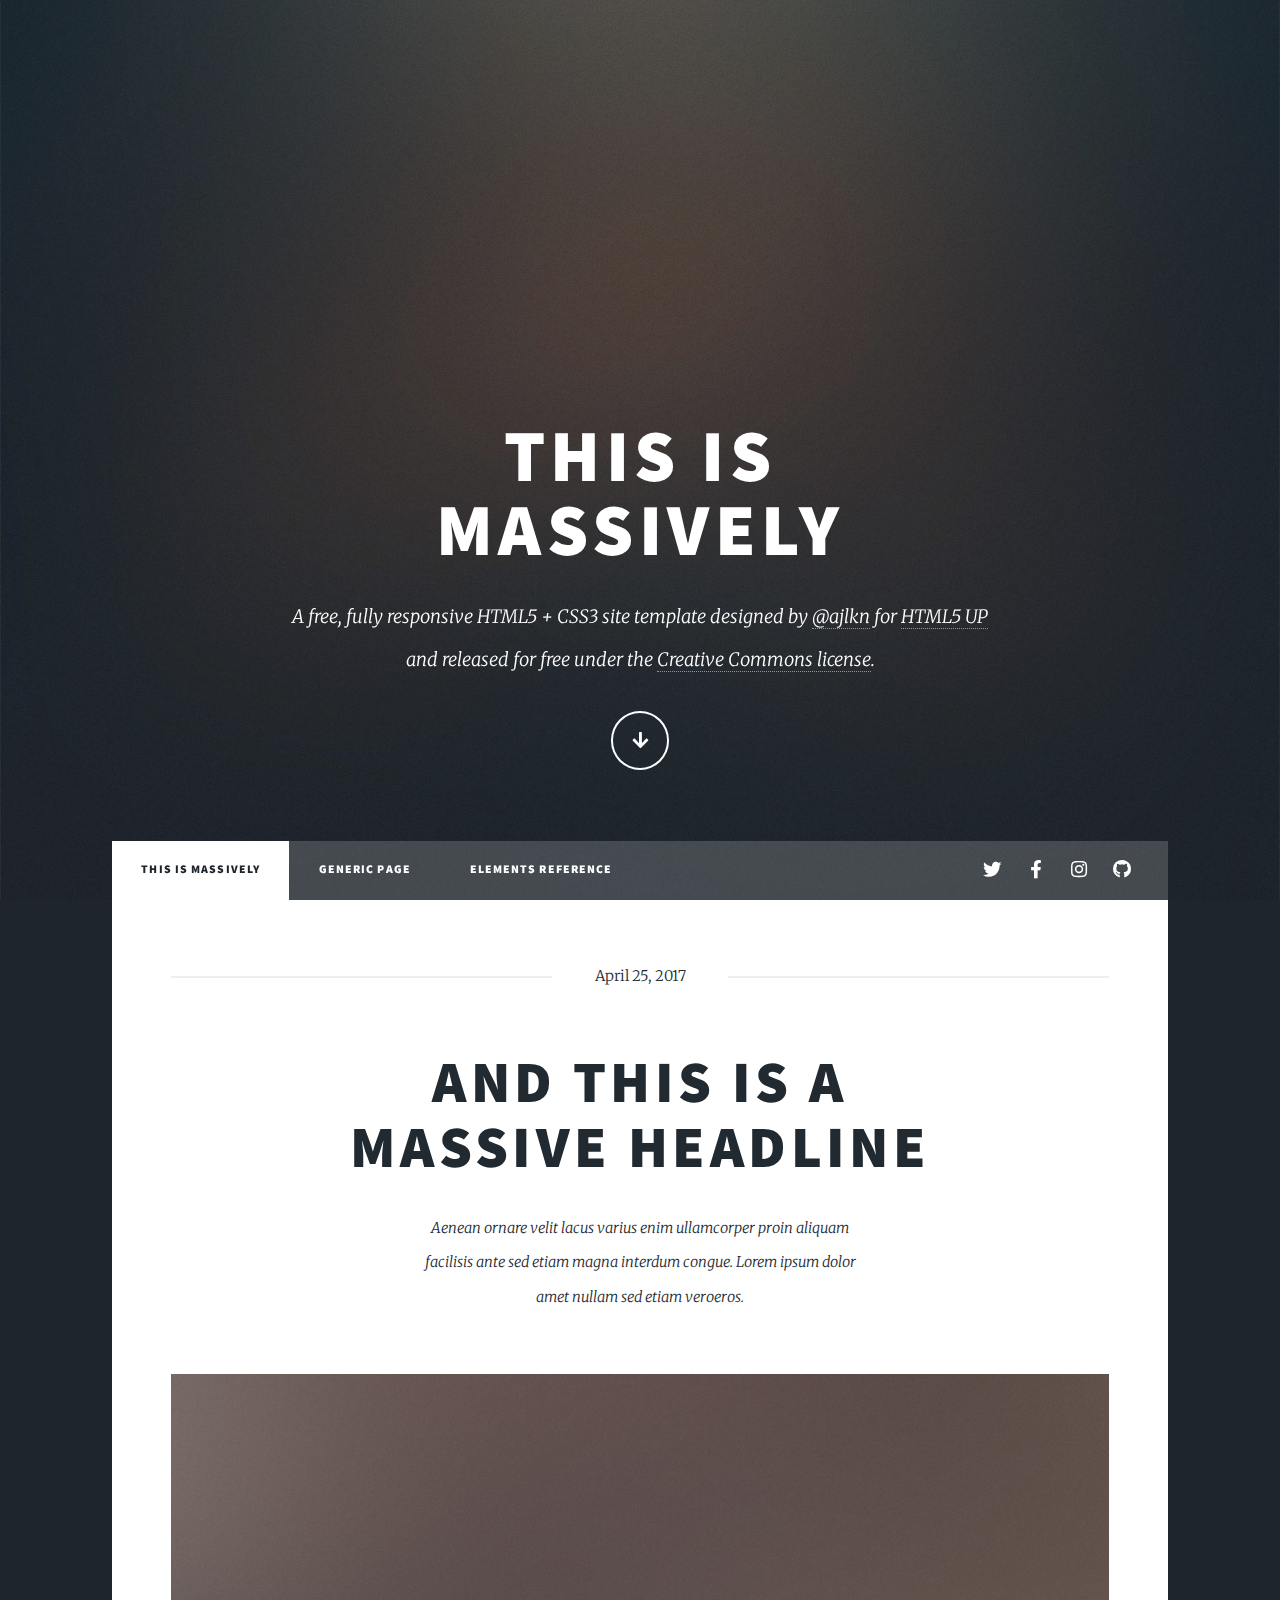
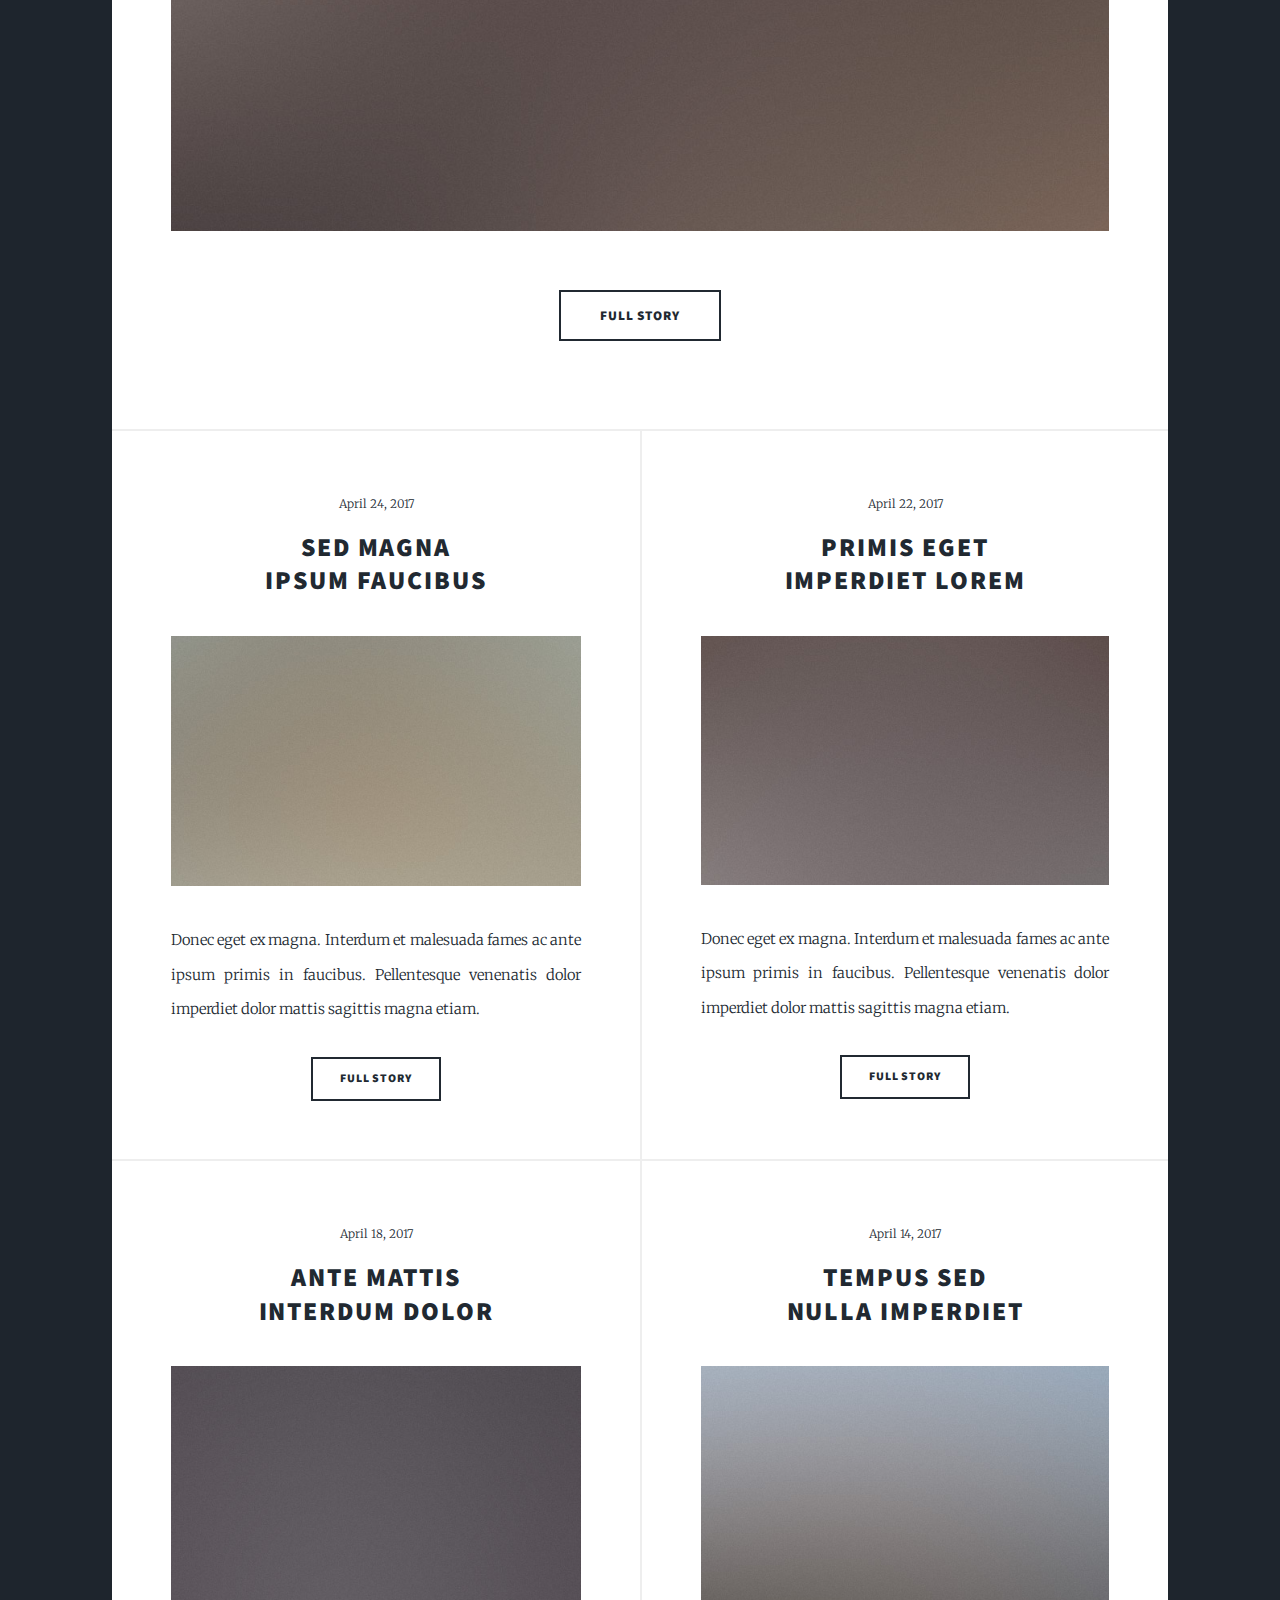
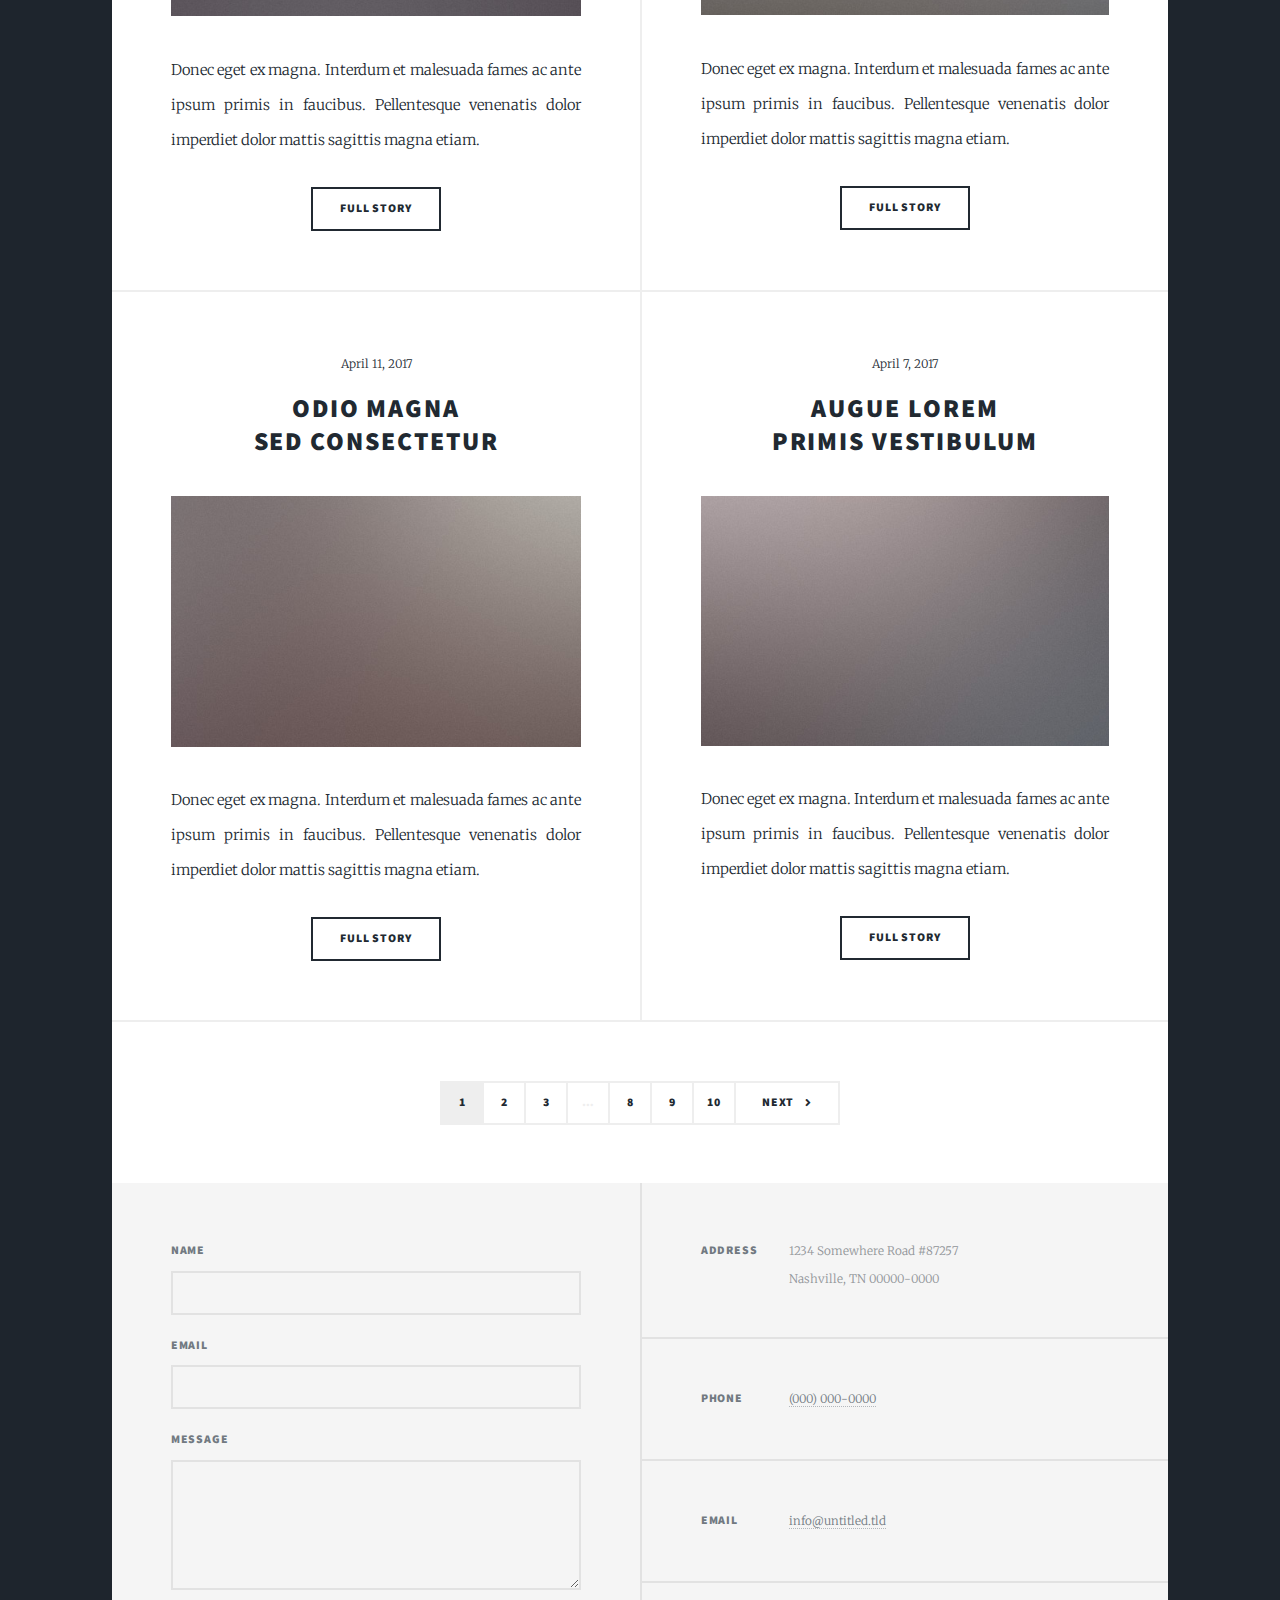
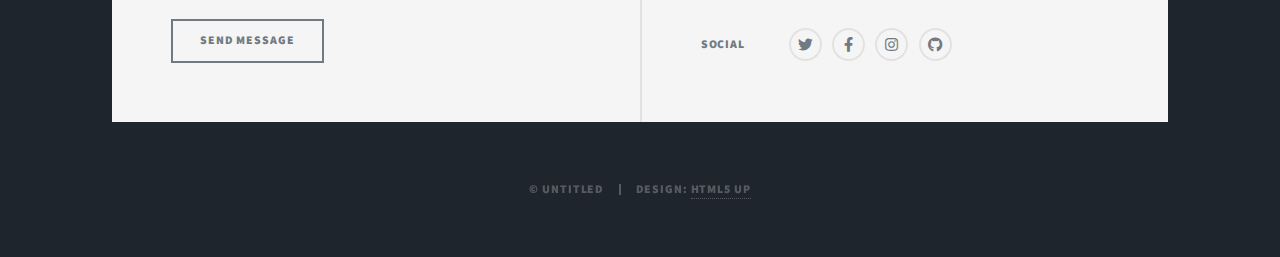
<file: HTML exemples/html5up-massively/index.html>
<!DOCTYPE HTML>
<!--
	Massively by HTML5 UP
	html5up.net | @ajlkn
	Free for personal and commercial use under the CCA 3.0 license (html5up.net/license)
-->
<html>
	<head>
		<title>Massively by HTML5 UP</title>
		<meta charset="utf-8" />
		<meta name="viewport" content="width=device-width, initial-scale=1, user-scalable=no" />
		<link rel="stylesheet" href="assets/css/main.css" />
		<noscript><link rel="stylesheet" href="assets/css/noscript.css" /></noscript>
	</head>
	<body class="is-preload">

		<!-- Wrapper -->
			<div id="wrapper" class="fade-in">

				<!-- Intro -->
					<div id="intro">
						<h1>This is<br />
						Massively</h1>
						<p>A free, fully responsive HTML5 + CSS3 site template designed by <a href="https://twitter.com/ajlkn">@ajlkn</a> for <a href="https://html5up.net">HTML5 UP</a><br />
						and released for free under the <a href="https://html5up.net/license">Creative Commons license</a>.</p>
						<ul class="actions">
							<li><a href="#header" class="button icon solid solo fa-arrow-down scrolly">Continue</a></li>
						</ul>
					</div>

				<!-- Header -->
					<header id="header">
						<a href="index.html" class="logo">Massively</a>
					</header>

				<!-- Nav -->
					<nav id="nav">
						<ul class="links">
							<li class="active"><a href="index.html">This is Massively</a></li>
							<li><a href="generic.html">Generic Page</a></li>
							<li><a href="elements.html">Elements Reference</a></li>
						</ul>
						<ul class="icons">
							<li><a href="#" class="icon brands fa-twitter"><span class="label">Twitter</span></a></li>
							<li><a href="#" class="icon brands fa-facebook-f"><span class="label">Facebook</span></a></li>
							<li><a href="#" class="icon brands fa-instagram"><span class="label">Instagram</span></a></li>
							<li><a href="#" class="icon brands fa-github"><span class="label">GitHub</span></a></li>
						</ul>
					</nav>

				<!-- Main -->
					<div id="main">

						<!-- Featured Post -->
							<article class="post featured">
								<header class="major">
									<span class="date">April 25, 2017</span>
									<h2><a href="#">And this is a<br />
									massive headline</a></h2>
									<p>Aenean ornare velit lacus varius enim ullamcorper proin aliquam<br />
									facilisis ante sed etiam magna interdum congue. Lorem ipsum dolor<br />
									amet nullam sed etiam veroeros.</p>
								</header>
								<a href="#" class="image main"><img src="images/pic01.jpg" alt="" /></a>
								<ul class="actions special">
									<li><a href="#" class="button large">Full Story</a></li>
								</ul>
							</article>

						<!-- Posts -->
							<section class="posts">
								<article>
									<header>
										<span class="date">April 24, 2017</span>
										<h2><a href="#">Sed magna<br />
										ipsum faucibus</a></h2>
									</header>
									<a href="#" class="image fit"><img src="images/pic02.jpg" alt="" /></a>
									<p>Donec eget ex magna. Interdum et malesuada fames ac ante ipsum primis in faucibus. Pellentesque venenatis dolor imperdiet dolor mattis sagittis magna etiam.</p>
									<ul class="actions special">
										<li><a href="#" class="button">Full Story</a></li>
									</ul>
								</article>
								<article>
									<header>
										<span class="date">April 22, 2017</span>
										<h2><a href="#">Primis eget<br />
										imperdiet lorem</a></h2>
									</header>
									<a href="#" class="image fit"><img src="images/pic03.jpg" alt="" /></a>
									<p>Donec eget ex magna. Interdum et malesuada fames ac ante ipsum primis in faucibus. Pellentesque venenatis dolor imperdiet dolor mattis sagittis magna etiam.</p>
									<ul class="actions special">
										<li><a href="#" class="button">Full Story</a></li>
									</ul>
								</article>
								<article>
									<header>
										<span class="date">April 18, 2017</span>
										<h2><a href="#">Ante mattis<br />
										interdum dolor</a></h2>
									</header>
									<a href="#" class="image fit"><img src="images/pic04.jpg" alt="" /></a>
									<p>Donec eget ex magna. Interdum et malesuada fames ac ante ipsum primis in faucibus. Pellentesque venenatis dolor imperdiet dolor mattis sagittis magna etiam.</p>
									<ul class="actions special">
										<li><a href="#" class="button">Full Story</a></li>
									</ul>
								</article>
								<article>
									<header>
										<span class="date">April 14, 2017</span>
										<h2><a href="#">Tempus sed<br />
										nulla imperdiet</a></h2>
									</header>
									<a href="#" class="image fit"><img src="images/pic05.jpg" alt="" /></a>
									<p>Donec eget ex magna. Interdum et malesuada fames ac ante ipsum primis in faucibus. Pellentesque venenatis dolor imperdiet dolor mattis sagittis magna etiam.</p>
									<ul class="actions special">
										<li><a href="#" class="button">Full Story</a></li>
									</ul>
								</article>
								<article>
									<header>
										<span class="date">April 11, 2017</span>
										<h2><a href="#">Odio magna<br />
										sed consectetur</a></h2>
									</header>
									<a href="#" class="image fit"><img src="images/pic06.jpg" alt="" /></a>
									<p>Donec eget ex magna. Interdum et malesuada fames ac ante ipsum primis in faucibus. Pellentesque venenatis dolor imperdiet dolor mattis sagittis magna etiam.</p>
									<ul class="actions special">
										<li><a href="#" class="button">Full Story</a></li>
									</ul>
								</article>
								<article>
									<header>
										<span class="date">April 7, 2017</span>
										<h2><a href="#">Augue lorem<br />
										primis vestibulum</a></h2>
									</header>
									<a href="#" class="image fit"><img src="images/pic07.jpg" alt="" /></a>
									<p>Donec eget ex magna. Interdum et malesuada fames ac ante ipsum primis in faucibus. Pellentesque venenatis dolor imperdiet dolor mattis sagittis magna etiam.</p>
									<ul class="actions special">
										<li><a href="#" class="button">Full Story</a></li>
									</ul>
								</article>
							</section>

						<!-- Footer -->
							<footer>
								<div class="pagination">
									<!--<a href="#" class="previous">Prev</a>-->
									<a href="#" class="page active">1</a>
									<a href="#" class="page">2</a>
									<a href="#" class="page">3</a>
									<span class="extra">&hellip;</span>
									<a href="#" class="page">8</a>
									<a href="#" class="page">9</a>
									<a href="#" class="page">10</a>
									<a href="#" class="next">Next</a>
								</div>
							</footer>

					</div>

				<!-- Footer -->
					<footer id="footer">
						<section>
							<form method="post" action="#">
								<div class="fields">
									<div class="field">
										<label for="name">Name</label>
										<input type="text" name="name" id="name" />
									</div>
									<div class="field">
										<label for="email">Email</label>
										<input type="text" name="email" id="email" />
									</div>
									<div class="field">
										<label for="message">Message</label>
										<textarea name="message" id="message" rows="3"></textarea>
									</div>
								</div>
								<ul class="actions">
									<li><input type="submit" value="Send Message" /></li>
								</ul>
							</form>
						</section>
						<section class="split contact">
							<section class="alt">
								<h3>Address</h3>
								<p>1234 Somewhere Road #87257<br />
								Nashville, TN 00000-0000</p>
							</section>
							<section>
								<h3>Phone</h3>
								<p><a href="#">(000) 000-0000</a></p>
							</section>
							<section>
								<h3>Email</h3>
								<p><a href="#">info@untitled.tld</a></p>
							</section>
							<section>
								<h3>Social</h3>
								<ul class="icons alt">
									<li><a href="#" class="icon brands alt fa-twitter"><span class="label">Twitter</span></a></li>
									<li><a href="#" class="icon brands alt fa-facebook-f"><span class="label">Facebook</span></a></li>
									<li><a href="#" class="icon brands alt fa-instagram"><span class="label">Instagram</span></a></li>
									<li><a href="#" class="icon brands alt fa-github"><span class="label">GitHub</span></a></li>
								</ul>
							</section>
						</section>
					</footer>

				<!-- Copyright -->
					<div id="copyright">
						<ul><li>&copy; Untitled</li><li>Design: <a href="https://html5up.net">HTML5 UP</a></li></ul>
					</div>

			</div>

		<!-- Scripts -->
			<script src="assets/js/jquery.min.js"></script>
			<script src="assets/js/jquery.scrollex.min.js"></script>
			<script src="assets/js/jquery.scrolly.min.js"></script>
			<script src="assets/js/browser.min.js"></script>
			<script src="assets/js/breakpoints.min.js"></script>
			<script src="assets/js/util.js"></script>
			<script src="assets/js/main.js"></script>

	</body>
</html>
</file>
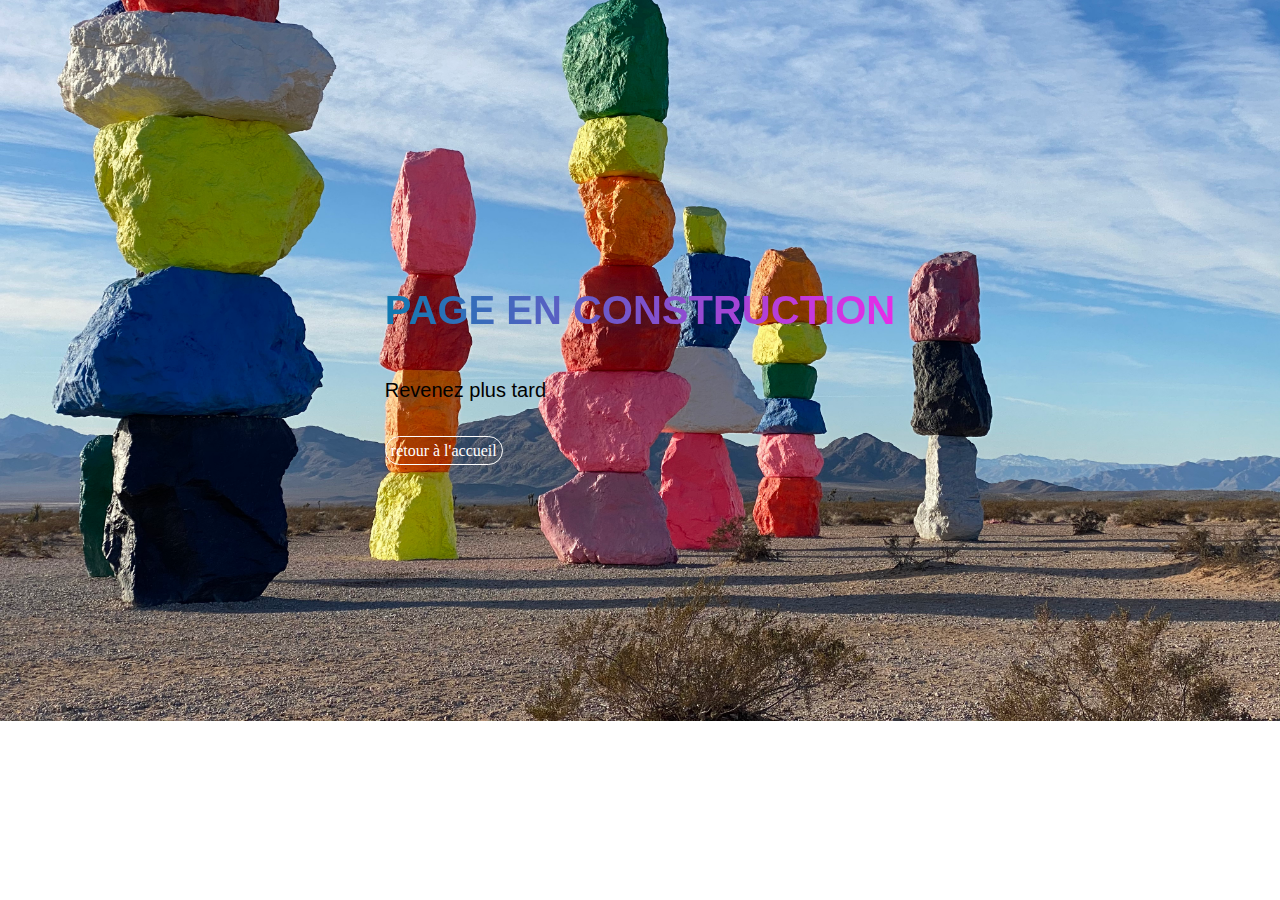
<file: construction.html>
<!DOCTYPE html>
<html>
	<head>
		<meta charset="utf-8"><!--pour les accents, encodage correct de toutes les langues de la planète-->
		<link rel="stylesheet" type="text/css" href="construction.css">
		<title>Titre de la page</title><!--s'affichera dans l'onglet de la page en question-->
	</head>
	<body> <!-- contenu de la page-->
		<div id="contenu">
			<h1>PAGE EN CONSTRUCTION</h1><!--titre très important-->
			<p>Revenez plus tard</p>
			<a href="index.html" title="backbtn">retour à l'accueil</a>
		</div>
	</body>
</html>
</file>
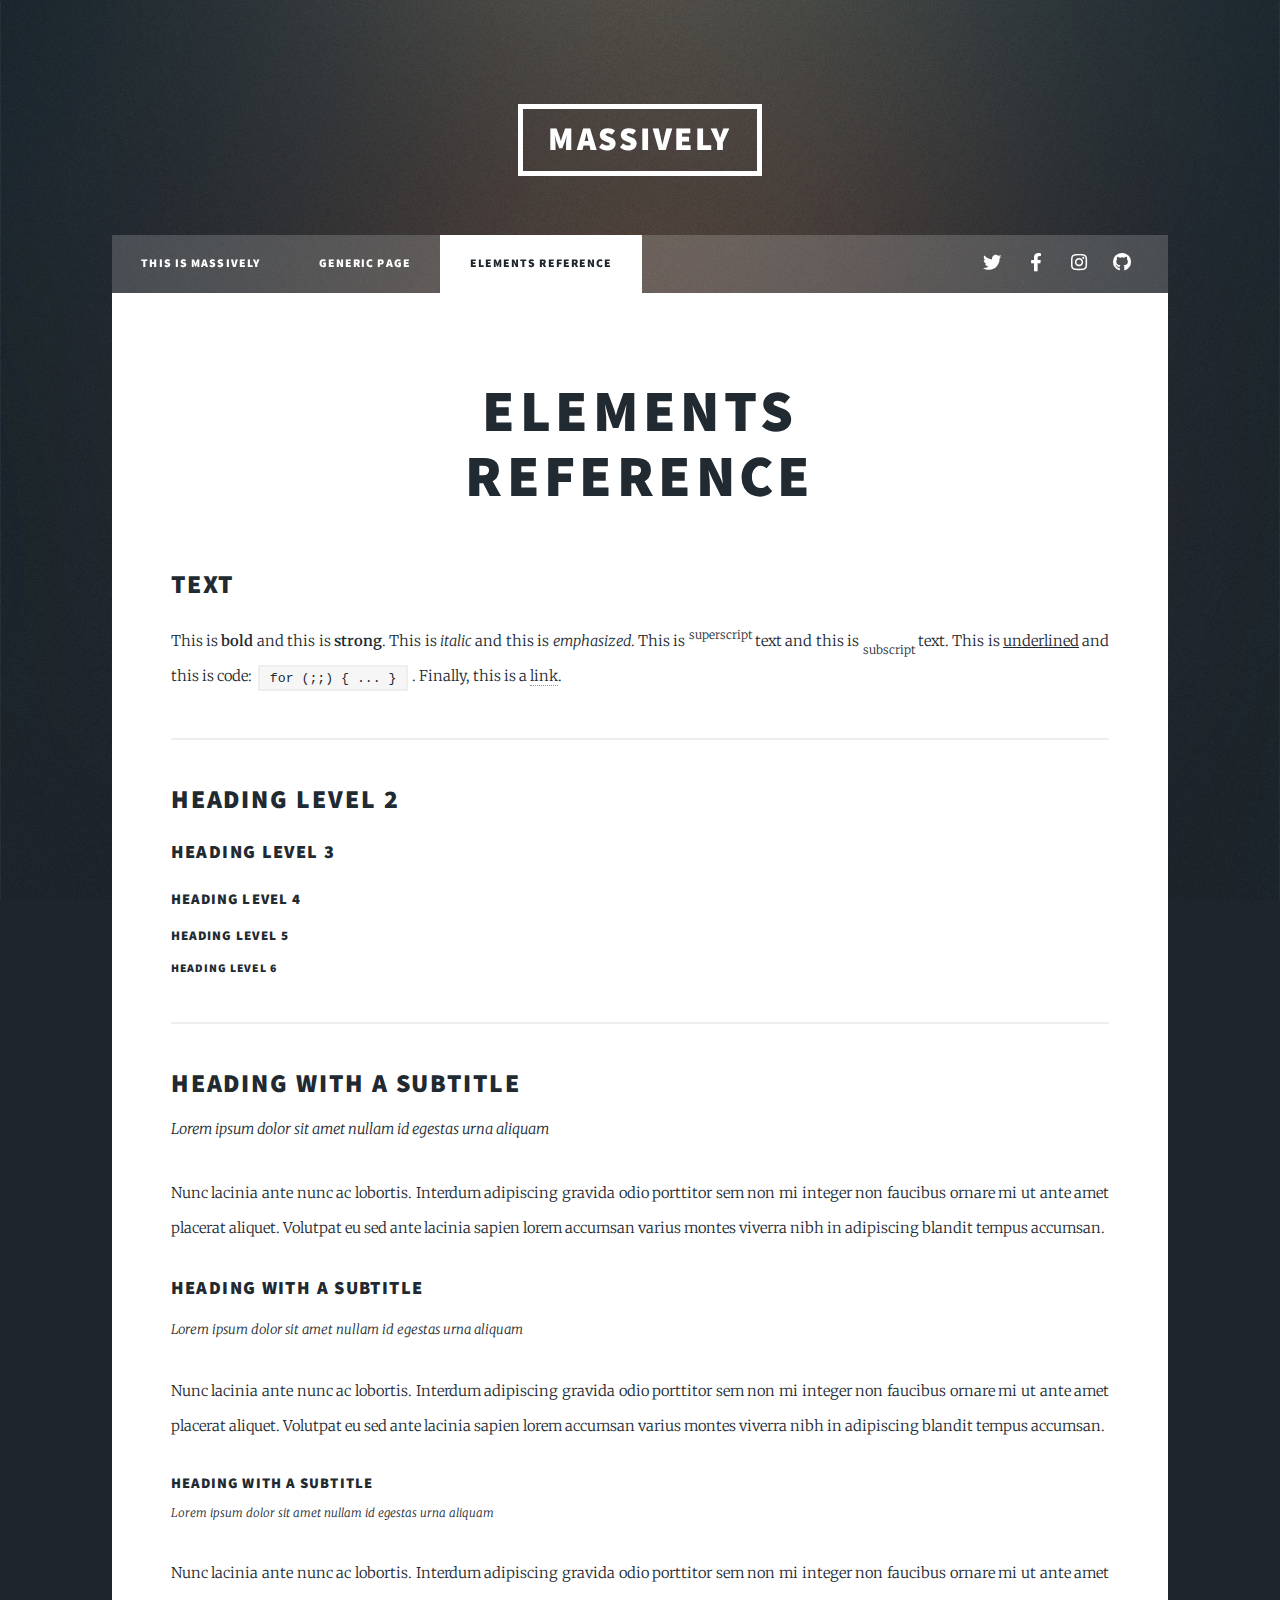
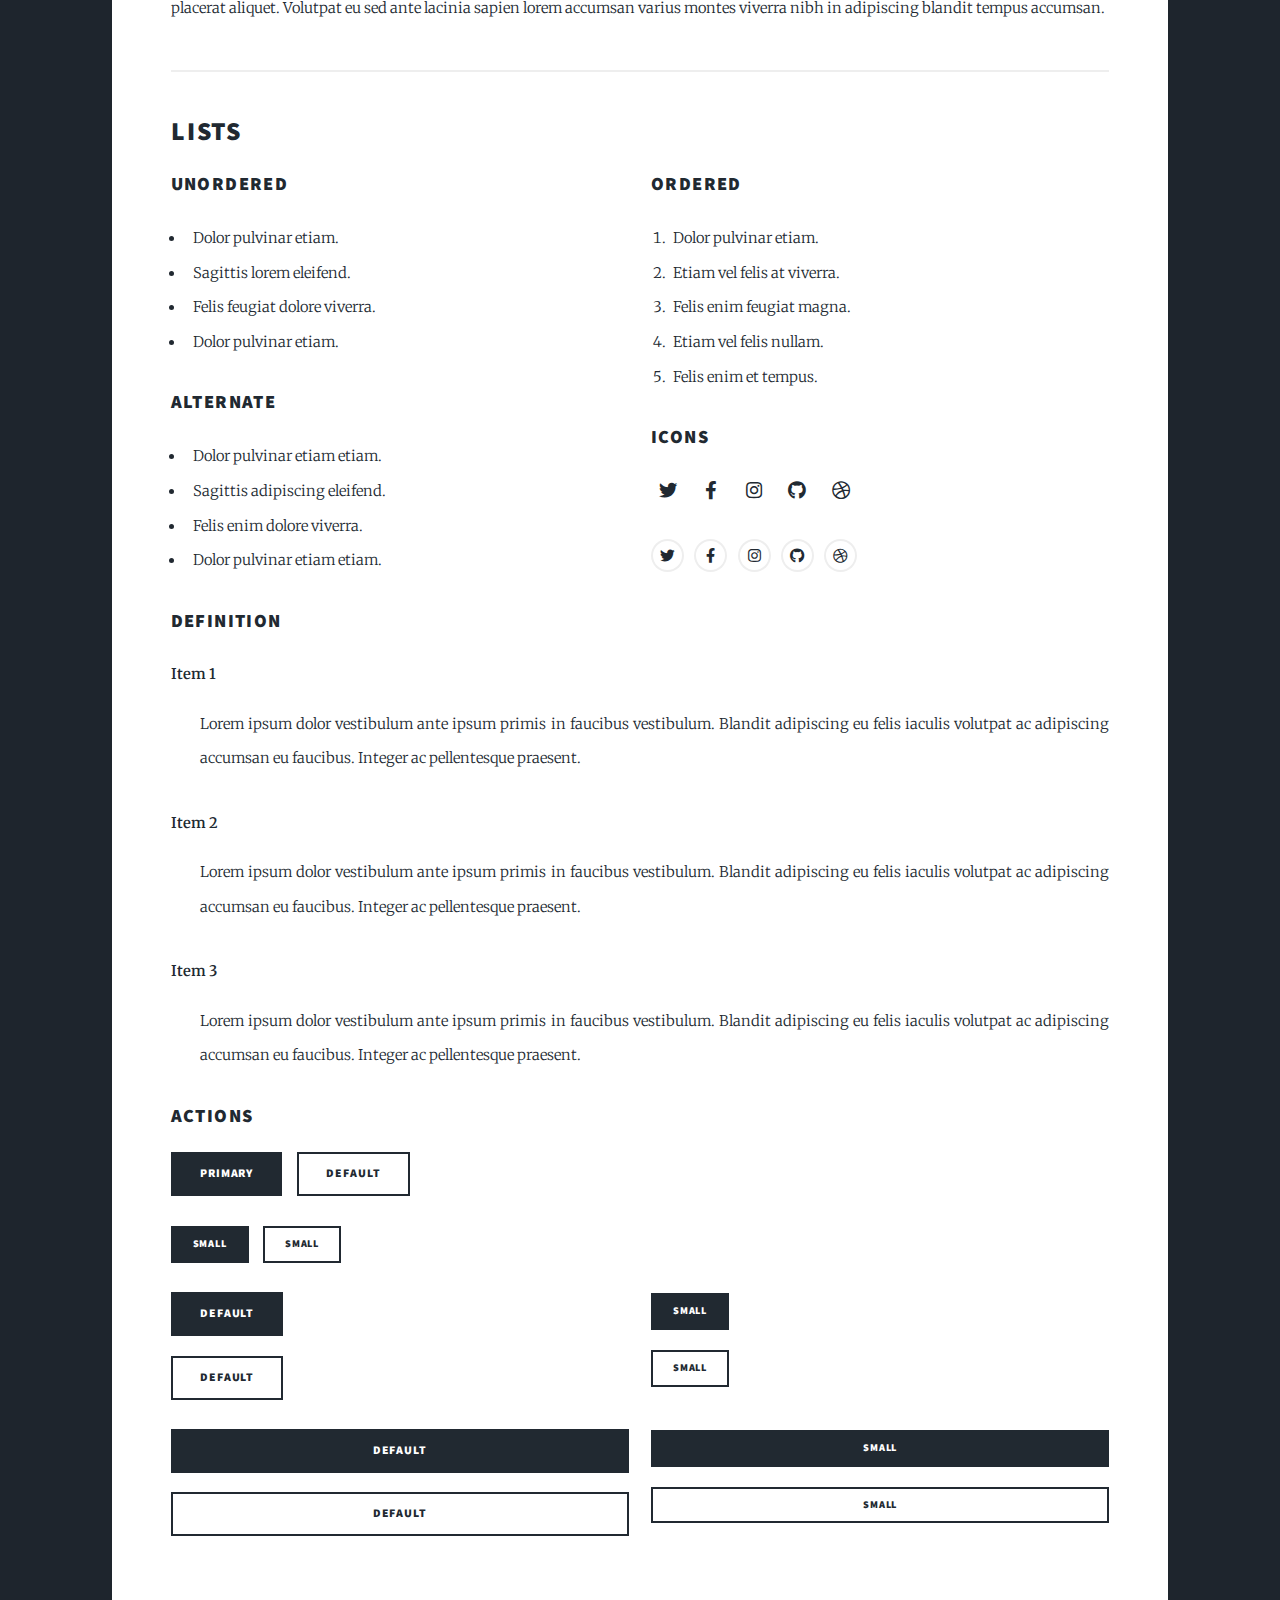
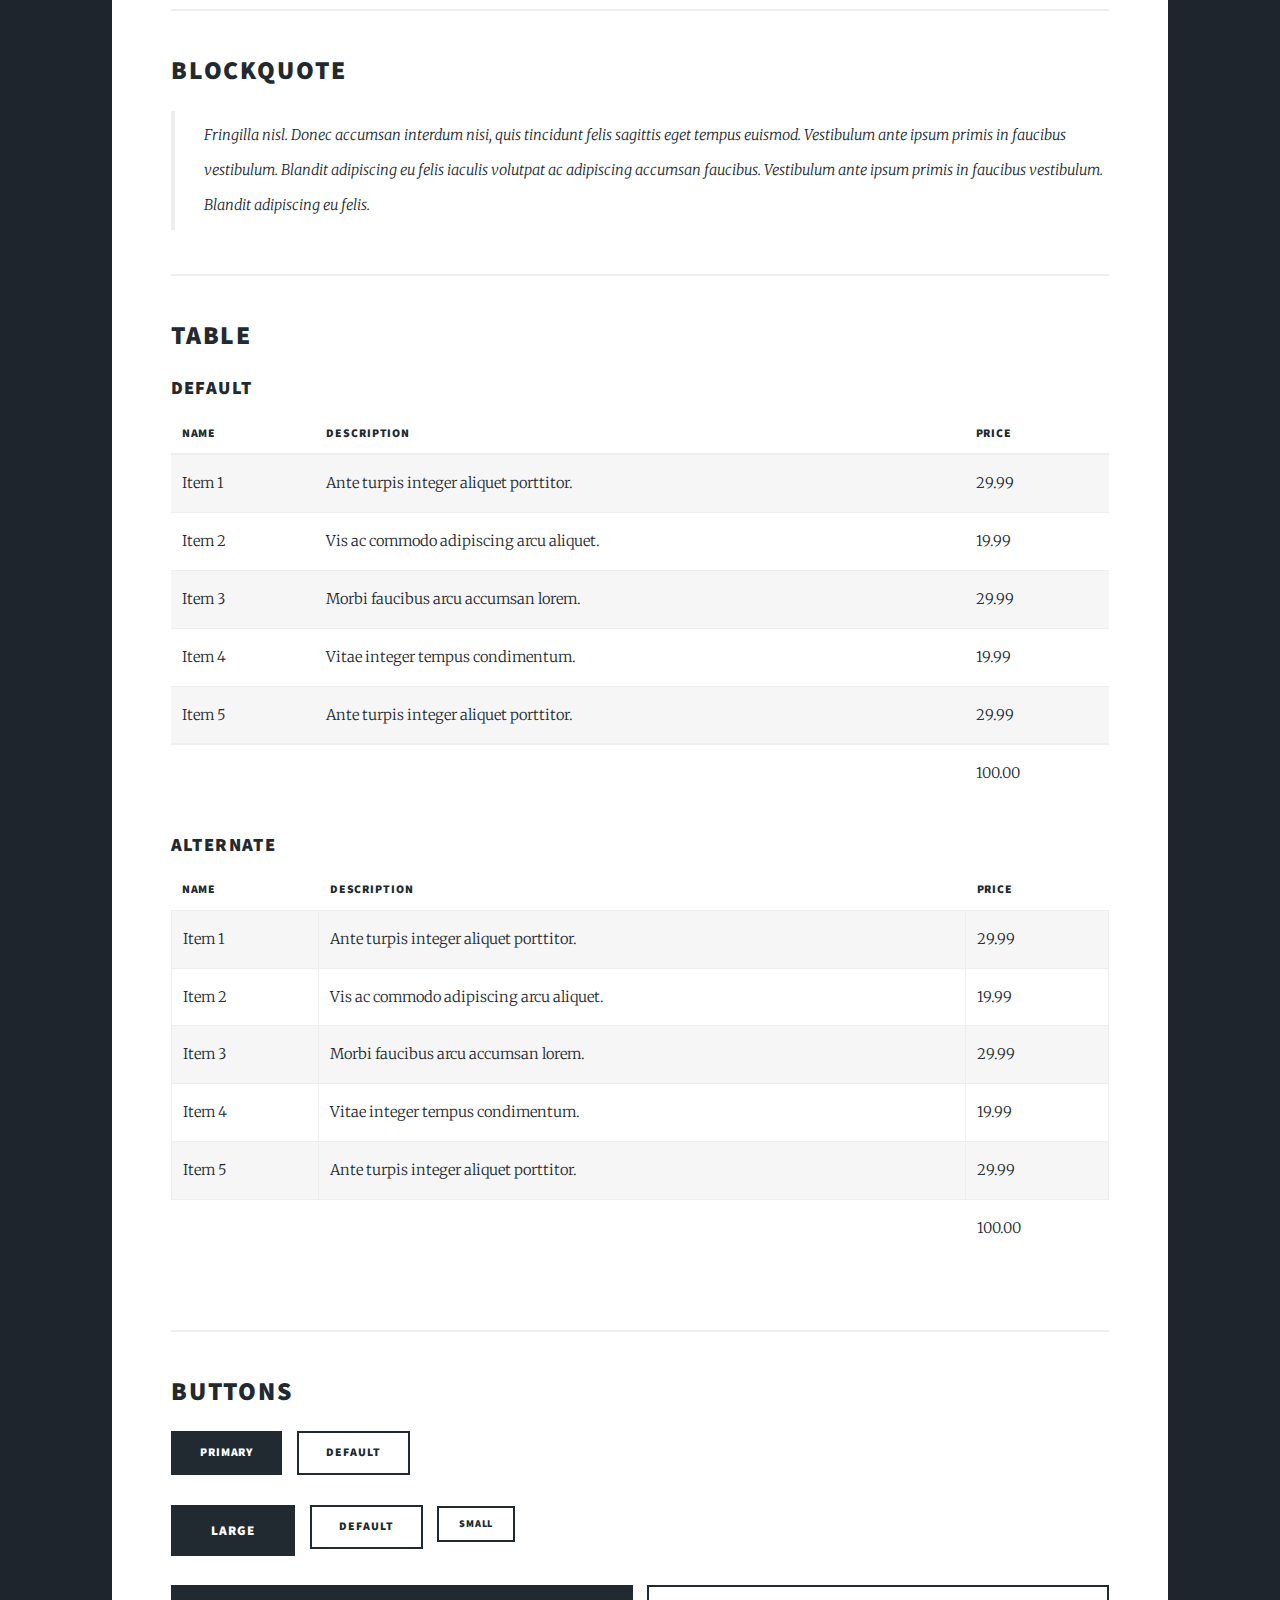
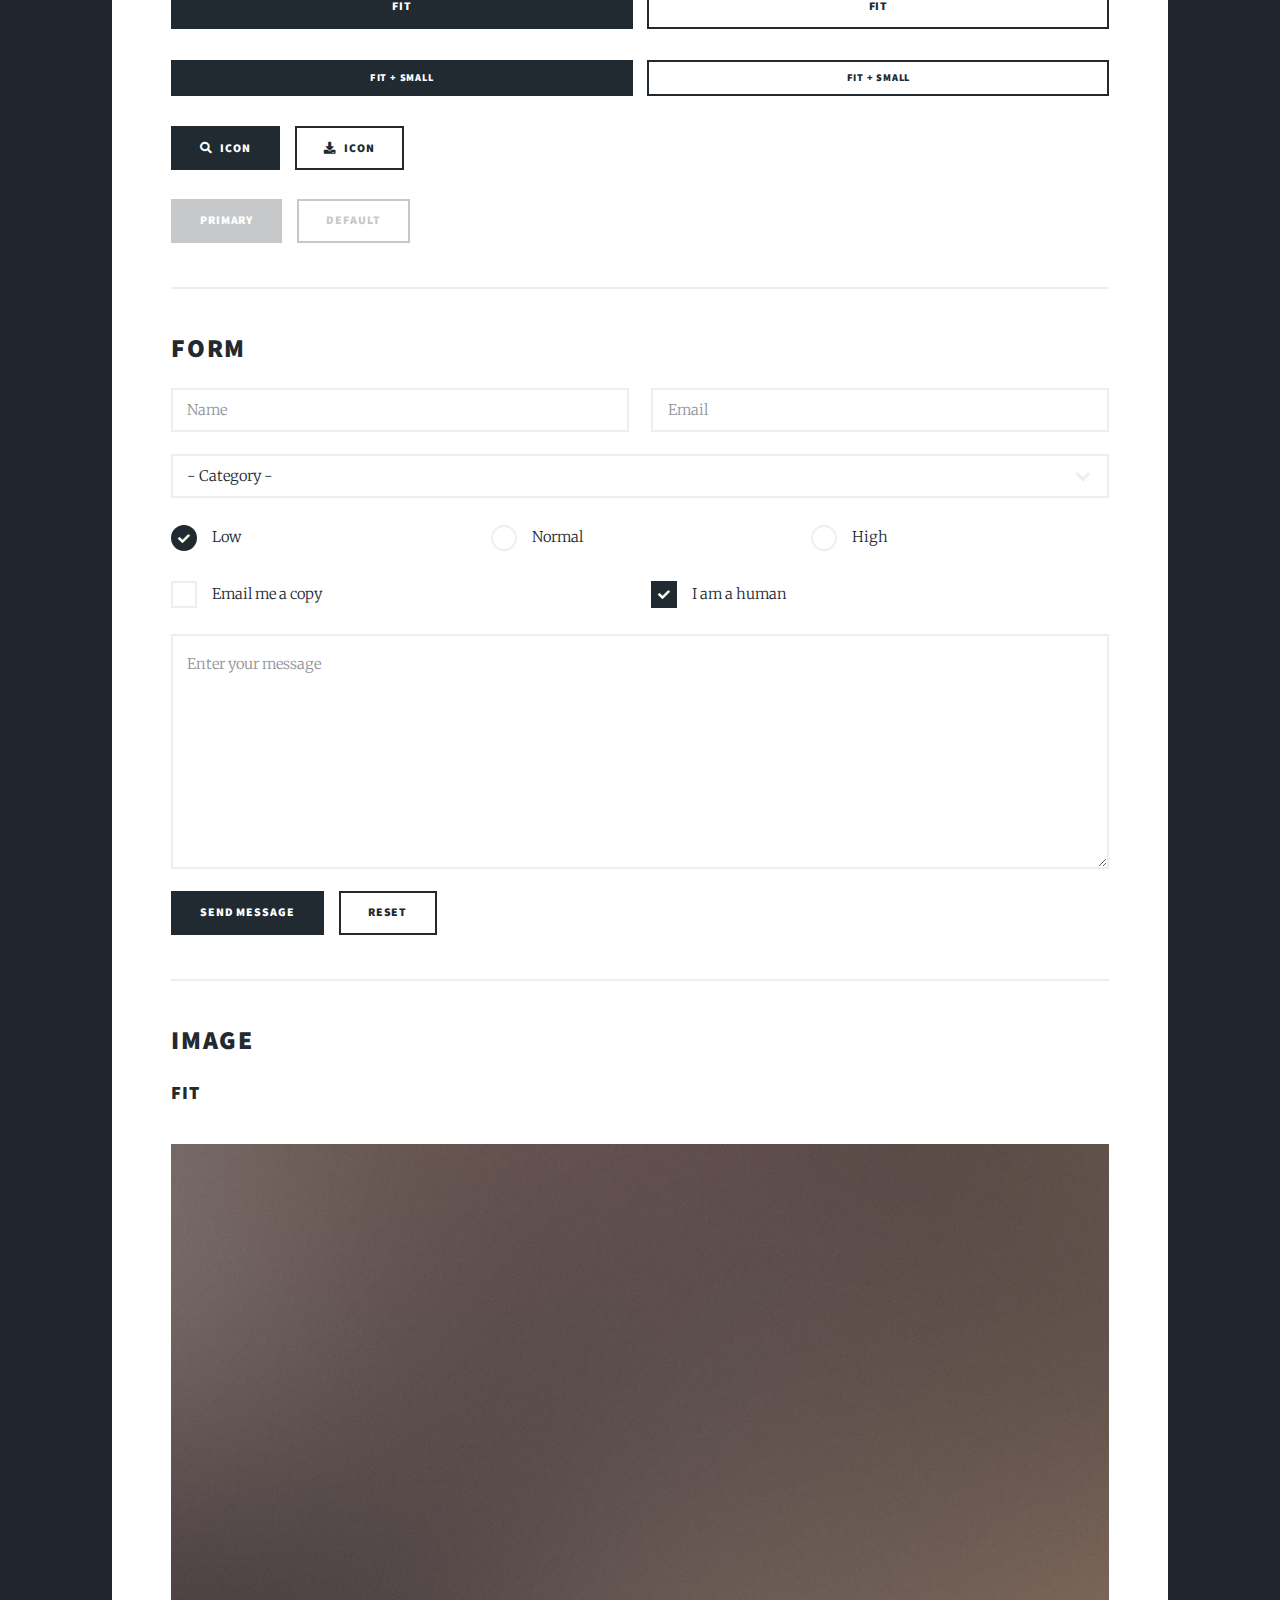
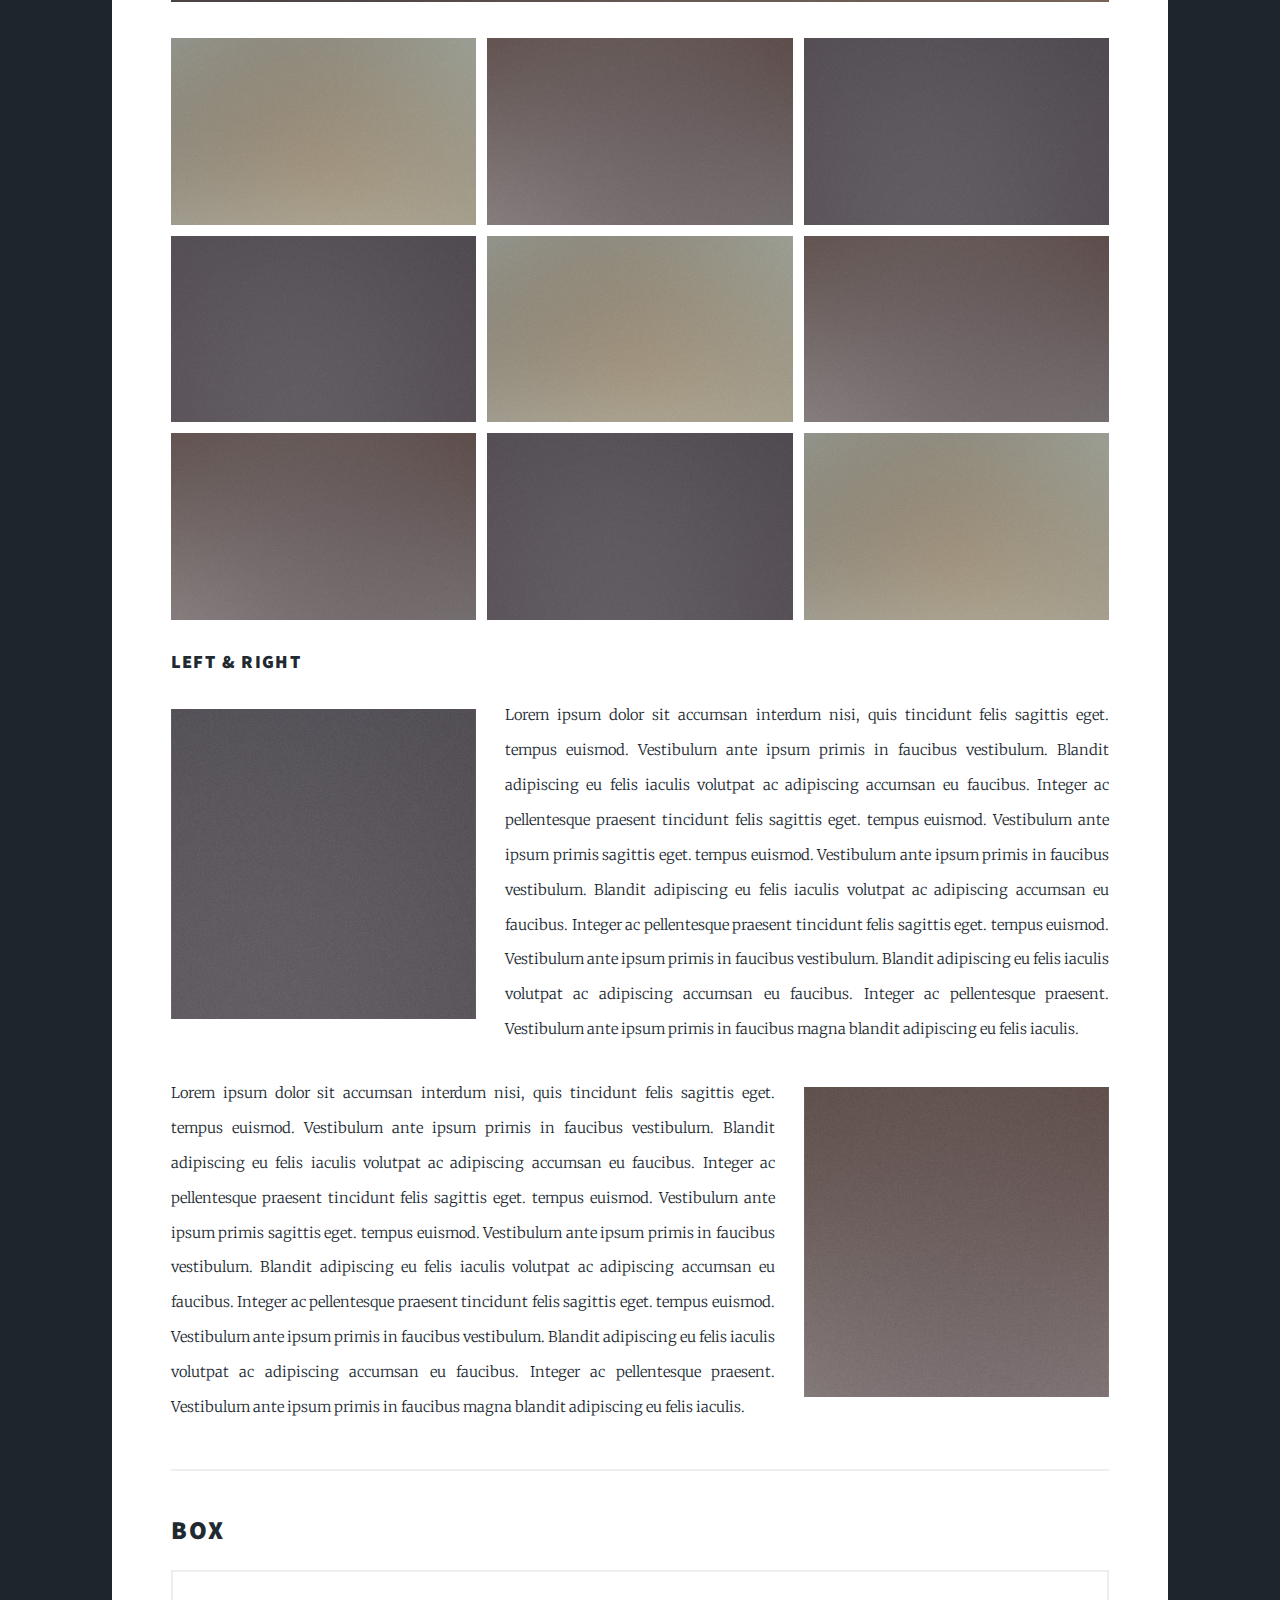
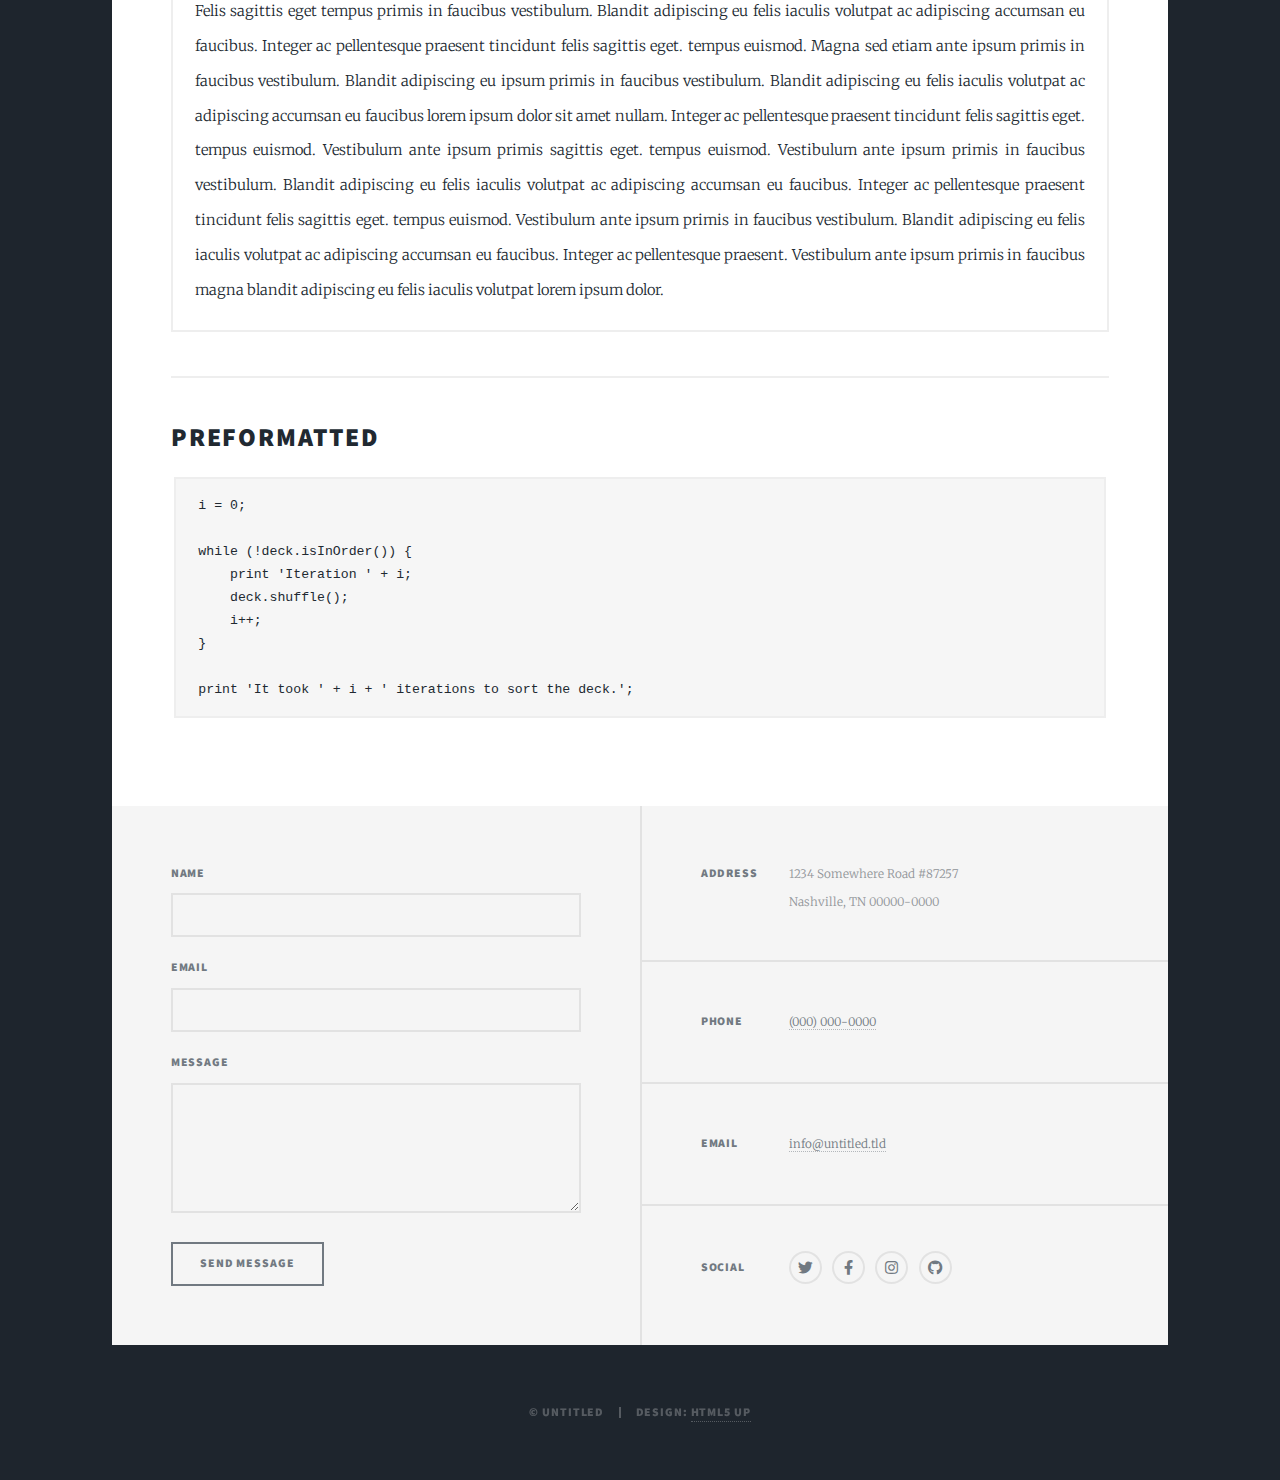
<file: HTML exemples/html5up-massively/elements.html>
<!DOCTYPE HTML>
<!--
	Massively by HTML5 UP
	html5up.net | @ajlkn
	Free for personal and commercial use under the CCA 3.0 license (html5up.net/license)
-->
<html>
	<head>
		<title>Elements Reference - Massively by HTML5 UP</title>
		<meta charset="utf-8" />
		<meta name="viewport" content="width=device-width, initial-scale=1, user-scalable=no" />
		<link rel="stylesheet" href="assets/css/main.css" />
		<noscript><link rel="stylesheet" href="assets/css/noscript.css" /></noscript>
	</head>
	<body class="is-preload">

		<!-- Wrapper -->
			<div id="wrapper">

				<!-- Header -->
					<header id="header">
						<a href="index.html" class="logo">Massively</a>
					</header>

				<!-- Nav -->
					<nav id="nav">
						<ul class="links">
							<li><a href="index.html">This is Massively</a></li>
							<li><a href="generic.html">Generic Page</a></li>
							<li class="active"><a href="elements.html">Elements Reference</a></li>
						</ul>
						<ul class="icons">
							<li><a href="#" class="icon brands fa-twitter"><span class="label">Twitter</span></a></li>
							<li><a href="#" class="icon brands fa-facebook-f"><span class="label">Facebook</span></a></li>
							<li><a href="#" class="icon brands fa-instagram"><span class="label">Instagram</span></a></li>
							<li><a href="#" class="icon brands fa-github"><span class="label">GitHub</span></a></li>
						</ul>
					</nav>

				<!-- Main -->
					<div id="main">

						<!-- Post -->
							<section class="post">
								<header class="major">
									<h1>Elements<br />
									Reference</h1>
								</header>

								<!-- Text stuff -->
									<h2>Text</h2>
									<p>This is <b>bold</b> and this is <strong>strong</strong>. This is <i>italic</i> and this is <em>emphasized</em>.
									This is <sup>superscript</sup> text and this is <sub>subscript</sub> text.
									This is <u>underlined</u> and this is code: <code>for (;;) { ... }</code>.
									Finally, this is a <a href="#">link</a>.</p>
									<hr />
									<h2>Heading Level 2</h2>
									<h3>Heading Level 3</h3>
									<h4>Heading Level 4</h4>
									<h5>Heading Level 5</h5>
									<h6>Heading Level 6</h6>
									<hr />
									<header>
										<h2>Heading with a Subtitle</h2>
										<p>Lorem ipsum dolor sit amet nullam id egestas urna aliquam</p>
									</header>
									<p>Nunc lacinia ante nunc ac lobortis. Interdum adipiscing gravida odio porttitor sem non mi integer non faucibus ornare mi ut ante amet placerat aliquet. Volutpat eu sed ante lacinia sapien lorem accumsan varius montes viverra nibh in adipiscing blandit tempus accumsan.</p>
									<header>
										<h3>Heading with a Subtitle</h3>
										<p>Lorem ipsum dolor sit amet nullam id egestas urna aliquam</p>
									</header>
									<p>Nunc lacinia ante nunc ac lobortis. Interdum adipiscing gravida odio porttitor sem non mi integer non faucibus ornare mi ut ante amet placerat aliquet. Volutpat eu sed ante lacinia sapien lorem accumsan varius montes viverra nibh in adipiscing blandit tempus accumsan.</p>
									<header>
										<h4>Heading with a Subtitle</h4>
										<p>Lorem ipsum dolor sit amet nullam id egestas urna aliquam</p>
									</header>
									<p>Nunc lacinia ante nunc ac lobortis. Interdum adipiscing gravida odio porttitor sem non mi integer non faucibus ornare mi ut ante amet placerat aliquet. Volutpat eu sed ante lacinia sapien lorem accumsan varius montes viverra nibh in adipiscing blandit tempus accumsan.</p>

									<hr />

								<!-- Lists -->
									<h2>Lists</h2>
									<div class="row">
										<div class="col-6 col-12-small">

											<h3>Unordered</h3>
											<ul>
												<li>Dolor pulvinar etiam.</li>
												<li>Sagittis lorem eleifend.</li>
												<li>Felis feugiat dolore viverra.</li>
												<li>Dolor pulvinar etiam.</li>
											</ul>

											<h3>Alternate</h3>
											<ul class="alt">
												<li>Dolor pulvinar etiam etiam.</li>
												<li>Sagittis adipiscing eleifend.</li>
												<li>Felis enim dolore viverra.</li>
												<li>Dolor pulvinar etiam etiam.</li>
											</ul>

										</div>
										<div class="col-6 col-12-small">

											<h3>Ordered</h3>
											<ol>
												<li>Dolor pulvinar etiam.</li>
												<li>Etiam vel felis at viverra.</li>
												<li>Felis enim feugiat magna.</li>
												<li>Etiam vel felis nullam.</li>
												<li>Felis enim et tempus.</li>
											</ol>

											<h3>Icons</h3>
											<ul class="icons">
												<li><a href="#" class="icon brands fa-twitter"><span class="label">Twitter</span></a></li>
												<li><a href="#" class="icon brands fa-facebook-f"><span class="label">Facebook</span></a></li>
												<li><a href="#" class="icon brands fa-instagram"><span class="label">Instagram</span></a></li>
												<li><a href="#" class="icon brands fa-github"><span class="label">Github</span></a></li>
												<li><a href="#" class="icon brands fa-dribbble"><span class="label">Dribbble</span></a></li>
											</ul>
											<ul class="icons alt">
												<li><a href="#" class="icon brands alt fa-twitter"><span class="label">Twitter</span></a></li>
												<li><a href="#" class="icon brands alt fa-facebook-f"><span class="label">Facebook</span></a></li>
												<li><a href="#" class="icon brands alt fa-instagram"><span class="label">Instagram</span></a></li>
												<li><a href="#" class="icon brands alt fa-github"><span class="label">Github</span></a></li>
												<li><a href="#" class="icon brands alt fa-dribbble"><span class="label">Dribbble</span></a></li>
											</ul>

										</div>
									</div>
									<h3>Definition</h3>
									<dl>
										<dt>Item 1</dt>
										<dd>
											<p>Lorem ipsum dolor vestibulum ante ipsum primis in faucibus vestibulum. Blandit adipiscing eu felis iaculis volutpat ac adipiscing accumsan eu faucibus. Integer ac pellentesque praesent.</p>
										</dd>
										<dt>Item 2</dt>
										<dd>
											<p>Lorem ipsum dolor vestibulum ante ipsum primis in faucibus vestibulum. Blandit adipiscing eu felis iaculis volutpat ac adipiscing accumsan eu faucibus. Integer ac pellentesque praesent.</p>
										</dd>
										<dt>Item 3</dt>
										<dd>
											<p>Lorem ipsum dolor vestibulum ante ipsum primis in faucibus vestibulum. Blandit adipiscing eu felis iaculis volutpat ac adipiscing accumsan eu faucibus. Integer ac pellentesque praesent.</p>
										</dd>
									</dl>

									<h3>Actions</h3>
									<ul class="actions">
										<li><a href="#" class="button primary">Primary</a></li>
										<li><a href="#" class="button">Default</a></li>
									</ul>
									<ul class="actions small">
										<li><a href="#" class="button primary small">Small</a></li>
										<li><a href="#" class="button small">Small</a></li>
									</ul>
									<div class="row">
										<div class="col-6 col-12-small">
											<ul class="actions stacked">
												<li><a href="#" class="button primary">Default</a></li>
												<li><a href="#" class="button">Default</a></li>
											</ul>
										</div>
										<div class="col-6 col-12-small">
											<ul class="actions stacked">
												<li><a href="#" class="button primary small">Small</a></li>
												<li><a href="#" class="button small">Small</a></li>
											</ul>
										</div>
									</div>
									<div class="row">
										<div class="col-6 col-12-small">
											<ul class="actions stacked">
												<li><a href="#" class="button primary fit">Default</a></li>
												<li><a href="#" class="button fit">Default</a></li>
											</ul>
										</div>
										<div class="col-6 col-12-small">
											<ul class="actions stacked">
												<li><a href="#" class="button primary small fit">Small</a></li>
												<li><a href="#" class="button small fit">Small</a></li>
											</ul>
										</div>
									</div>

									<hr />

								<!-- Blockquote -->
									<h2>Blockquote</h2>
									<blockquote>Fringilla nisl. Donec accumsan interdum nisi, quis tincidunt felis sagittis eget tempus euismod. Vestibulum ante ipsum primis in faucibus vestibulum. Blandit adipiscing eu felis iaculis volutpat ac adipiscing accumsan faucibus. Vestibulum ante ipsum primis in faucibus vestibulum. Blandit adipiscing eu felis.</blockquote>

									<hr />

								<!-- Table -->
									<h2>Table</h2>

									<h3>Default</h3>
									<div class="table-wrapper">
										<table>
											<thead>
												<tr>
													<th>Name</th>
													<th>Description</th>
													<th>Price</th>
												</tr>
											</thead>
											<tbody>
												<tr>
													<td>Item 1</td>
													<td>Ante turpis integer aliquet porttitor.</td>
													<td>29.99</td>
												</tr>
												<tr>
													<td>Item 2</td>
													<td>Vis ac commodo adipiscing arcu aliquet.</td>
													<td>19.99</td>
												</tr>
												<tr>
													<td>Item 3</td>
													<td> Morbi faucibus arcu accumsan lorem.</td>
													<td>29.99</td>
												</tr>
												<tr>
													<td>Item 4</td>
													<td>Vitae integer tempus condimentum.</td>
													<td>19.99</td>
												</tr>
												<tr>
													<td>Item 5</td>
													<td>Ante turpis integer aliquet porttitor.</td>
													<td>29.99</td>
												</tr>
											</tbody>
											<tfoot>
												<tr>
													<td colspan="2"></td>
													<td>100.00</td>
												</tr>
											</tfoot>
										</table>
									</div>

									<h3>Alternate</h3>
									<div class="table-wrapper">
										<table class="alt">
											<thead>
												<tr>
													<th>Name</th>
													<th>Description</th>
													<th>Price</th>
												</tr>
											</thead>
											<tbody>
												<tr>
													<td>Item 1</td>
													<td>Ante turpis integer aliquet porttitor.</td>
													<td>29.99</td>
												</tr>
												<tr>
													<td>Item 2</td>
													<td>Vis ac commodo adipiscing arcu aliquet.</td>
													<td>19.99</td>
												</tr>
												<tr>
													<td>Item 3</td>
													<td> Morbi faucibus arcu accumsan lorem.</td>
													<td>29.99</td>
												</tr>
												<tr>
													<td>Item 4</td>
													<td>Vitae integer tempus condimentum.</td>
													<td>19.99</td>
												</tr>
												<tr>
													<td>Item 5</td>
													<td>Ante turpis integer aliquet porttitor.</td>
													<td>29.99</td>
												</tr>
											</tbody>
											<tfoot>
												<tr>
													<td colspan="2"></td>
													<td>100.00</td>
												</tr>
											</tfoot>
										</table>
									</div>

									<hr />

								<!-- Buttons -->
									<h2>Buttons</h2>
									<ul class="actions">
										<li><a href="#" class="button primary">Primary</a></li>
										<li><a href="#" class="button">Default</a></li>
									</ul>
									<ul class="actions">
										<li><a href="#" class="button primary large">Large</a></li>
										<li><a href="#" class="button">Default</a></li>
										<li><a href="#" class="button small">Small</a></li>
									</ul>
									<ul class="actions fit">
										<li><a href="#" class="button primary fit">Fit</a></li>
										<li><a href="#" class="button fit">Fit</a></li>
									</ul>
									<ul class="actions fit small">
										<li><a href="#" class="button primary fit small">Fit + Small</a></li>
										<li><a href="#" class="button fit small">Fit + Small</a></li>
									</ul>
									<ul class="actions">
										<li><a href="#" class="button primary icon solid fa-search">Icon</a></li>
										<li><a href="#" class="button icon solid fa-download">Icon</a></li>
									</ul>
									<ul class="actions">
										<li><span class="button primary disabled">Primary</span></li>
										<li><span class="button disabled">Default</span></li>
									</ul>

									<hr />

								<!-- Form -->
									<h2>Form</h2>

									<form method="post" action="#">
										<div class="row gtr-uniform">
											<div class="col-6 col-12-xsmall">
												<input type="text" name="demo-name" id="demo-name" value="" placeholder="Name" />
											</div>
											<div class="col-6 col-12-xsmall">
												<input type="email" name="demo-email" id="demo-email" value="" placeholder="Email" />
											</div>
											<!-- Break -->
											<div class="col-12">
												<select name="demo-category" id="demo-category">
													<option value="">- Category -</option>
													<option value="1">Manufacturing</option>
													<option value="1">Shipping</option>
													<option value="1">Administration</option>
													<option value="1">Human Resources</option>
												</select>
											</div>
											<!-- Break -->
											<div class="col-4 col-12-small">
												<input type="radio" id="demo-priority-low" name="demo-priority" checked>
												<label for="demo-priority-low">Low</label>
											</div>
											<div class="col-4 col-12-small">
												<input type="radio" id="demo-priority-normal" name="demo-priority">
												<label for="demo-priority-normal">Normal</label>
											</div>
											<div class="col-4 col-12-small">
												<input type="radio" id="demo-priority-high" name="demo-priority">
												<label for="demo-priority-high">High</label>
											</div>
											<!-- Break -->
											<div class="col-6 col-12-small">
												<input type="checkbox" id="demo-copy" name="demo-copy">
												<label for="demo-copy">Email me a copy</label>
											</div>
											<div class="col-6 col-12-small">
												<input type="checkbox" id="demo-human" name="demo-human" checked>
												<label for="demo-human">I am a human</label>
											</div>
											<!-- Break -->
											<div class="col-12">
												<textarea name="demo-message" id="demo-message" placeholder="Enter your message" rows="6"></textarea>
											</div>
											<!-- Break -->
											<div class="col-12">
												<ul class="actions">
													<li><input type="submit" value="Send Message" class="primary" /></li>
													<li><input type="reset" value="Reset" /></li>
												</ul>
											</div>
										</div>
									</form>

									<hr />

								<!-- Image -->
									<h2>Image</h2>

									<h3>Fit</h3>
									<span class="image fit"><img src="images/pic01.jpg" alt="" /></span>
									<div class="box alt">
										<div class="row gtr-50 gtr-uniform">
											<div class="col-4"><span class="image fit"><img src="images/pic02.jpg" alt="" /></span></div>
											<div class="col-4"><span class="image fit"><img src="images/pic03.jpg" alt="" /></span></div>
											<div class="col-4"><span class="image fit"><img src="images/pic04.jpg" alt="" /></span></div>
											<!-- Break -->
											<div class="col-4"><span class="image fit"><img src="images/pic04.jpg" alt="" /></span></div>
											<div class="col-4"><span class="image fit"><img src="images/pic02.jpg" alt="" /></span></div>
											<div class="col-4"><span class="image fit"><img src="images/pic03.jpg" alt="" /></span></div>
											<!-- Break -->
											<div class="col-4"><span class="image fit"><img src="images/pic03.jpg" alt="" /></span></div>
											<div class="col-4"><span class="image fit"><img src="images/pic04.jpg" alt="" /></span></div>
											<div class="col-4"><span class="image fit"><img src="images/pic02.jpg" alt="" /></span></div>
										</div>
									</div>

									<h3>Left &amp; Right</h3>
									<p><span class="image left"><img src="images/pic08.jpg" alt="" /></span>Lorem ipsum dolor sit accumsan interdum nisi, quis tincidunt felis sagittis eget. tempus euismod. Vestibulum ante ipsum primis in faucibus vestibulum. Blandit adipiscing eu felis iaculis volutpat ac adipiscing accumsan eu faucibus. Integer ac pellentesque praesent tincidunt felis sagittis eget. tempus euismod. Vestibulum ante ipsum primis sagittis eget. tempus euismod. Vestibulum ante ipsum primis in faucibus vestibulum. Blandit adipiscing eu felis iaculis volutpat ac adipiscing accumsan eu faucibus. Integer ac pellentesque praesent tincidunt felis sagittis eget. tempus euismod. Vestibulum ante ipsum primis in faucibus vestibulum. Blandit adipiscing eu felis iaculis volutpat ac adipiscing accumsan eu faucibus. Integer ac pellentesque praesent. Vestibulum ante ipsum primis in faucibus magna blandit adipiscing eu felis iaculis.</p>
									<p><span class="image right"><img src="images/pic09.jpg" alt="" /></span>Lorem ipsum dolor sit accumsan interdum nisi, quis tincidunt felis sagittis eget. tempus euismod. Vestibulum ante ipsum primis in faucibus vestibulum. Blandit adipiscing eu felis iaculis volutpat ac adipiscing accumsan eu faucibus. Integer ac pellentesque praesent tincidunt felis sagittis eget. tempus euismod. Vestibulum ante ipsum primis sagittis eget. tempus euismod. Vestibulum ante ipsum primis in faucibus vestibulum. Blandit adipiscing eu felis iaculis volutpat ac adipiscing accumsan eu faucibus. Integer ac pellentesque praesent tincidunt felis sagittis eget. tempus euismod. Vestibulum ante ipsum primis in faucibus vestibulum. Blandit adipiscing eu felis iaculis volutpat ac adipiscing accumsan eu faucibus. Integer ac pellentesque praesent. Vestibulum ante ipsum primis in faucibus magna blandit adipiscing eu felis iaculis.</p>

									<hr />

								<!-- Box -->
									<h2>Box</h2>
									<div class="box">
										<p>Felis sagittis eget tempus primis in faucibus vestibulum. Blandit adipiscing eu felis iaculis volutpat ac adipiscing accumsan eu faucibus. Integer ac pellentesque praesent tincidunt felis sagittis eget. tempus euismod. Magna sed etiam ante ipsum primis in faucibus vestibulum. Blandit adipiscing eu ipsum primis in faucibus vestibulum. Blandit adipiscing eu felis iaculis volutpat ac adipiscing accumsan eu faucibus lorem ipsum dolor sit amet nullam. Integer ac pellentesque praesent tincidunt felis sagittis eget. tempus euismod. Vestibulum ante ipsum primis sagittis eget. tempus euismod. Vestibulum ante ipsum primis in faucibus vestibulum. Blandit adipiscing eu felis iaculis volutpat ac adipiscing accumsan eu faucibus. Integer ac pellentesque praesent tincidunt felis sagittis eget. tempus euismod. Vestibulum ante ipsum primis in faucibus vestibulum. Blandit adipiscing eu felis iaculis volutpat ac adipiscing accumsan eu faucibus. Integer ac pellentesque praesent. Vestibulum ante ipsum primis in faucibus magna blandit adipiscing eu felis iaculis volutpat lorem ipsum dolor.</p>
									</div>

									<hr />

								<!-- Preformatted Code -->
									<h2>Preformatted</h2>
									<pre><code>i = 0;

while (!deck.isInOrder()) {
    print 'Iteration ' + i;
    deck.shuffle();
    i++;
}

print 'It took ' + i + ' iterations to sort the deck.';
</code></pre>

							</section>

					</div>

				<!-- Footer -->
					<footer id="footer">
						<section>
							<form method="post" action="#">
								<div class="fields">
									<div class="field">
										<label for="name">Name</label>
										<input type="text" name="name" id="name" />
									</div>
									<div class="field">
										<label for="email">Email</label>
										<input type="text" name="email" id="email" />
									</div>
									<div class="field">
										<label for="message">Message</label>
										<textarea name="message" id="message" rows="3"></textarea>
									</div>
								</div>
								<ul class="actions">
									<li><input type="submit" value="Send Message" /></li>
								</ul>
							</form>
						</section>
						<section class="split contact">
							<section class="alt">
								<h3>Address</h3>
								<p>1234 Somewhere Road #87257<br />
								Nashville, TN 00000-0000</p>
							</section>
							<section>
								<h3>Phone</h3>
								<p><a href="#">(000) 000-0000</a></p>
							</section>
							<section>
								<h3>Email</h3>
								<p><a href="#">info@untitled.tld</a></p>
							</section>
							<section>
								<h3>Social</h3>
								<ul class="icons alt">
									<li><a href="#" class="icon brands alt fa-twitter"><span class="label">Twitter</span></a></li>
									<li><a href="#" class="icon brands alt fa-facebook-f"><span class="label">Facebook</span></a></li>
									<li><a href="#" class="icon brands alt fa-instagram"><span class="label">Instagram</span></a></li>
									<li><a href="#" class="icon brands alt fa-github"><span class="label">GitHub</span></a></li>
								</ul>
							</section>
						</section>
					</footer>

				<!-- Copyright -->
					<div id="copyright">
						<ul><li>&copy; Untitled</li><li>Design: <a href="https://html5up.net">HTML5 UP</a></li></ul>
					</div>

			</div>

		<!-- Scripts -->
			<script src="assets/js/jquery.min.js"></script>
			<script src="assets/js/jquery.scrollex.min.js"></script>
			<script src="assets/js/jquery.scrolly.min.js"></script>
			<script src="assets/js/browser.min.js"></script>
			<script src="assets/js/breakpoints.min.js"></script>
			<script src="assets/js/util.js"></script>
			<script src="assets/js/main.js"></script>

	</body>
</html>
</file>
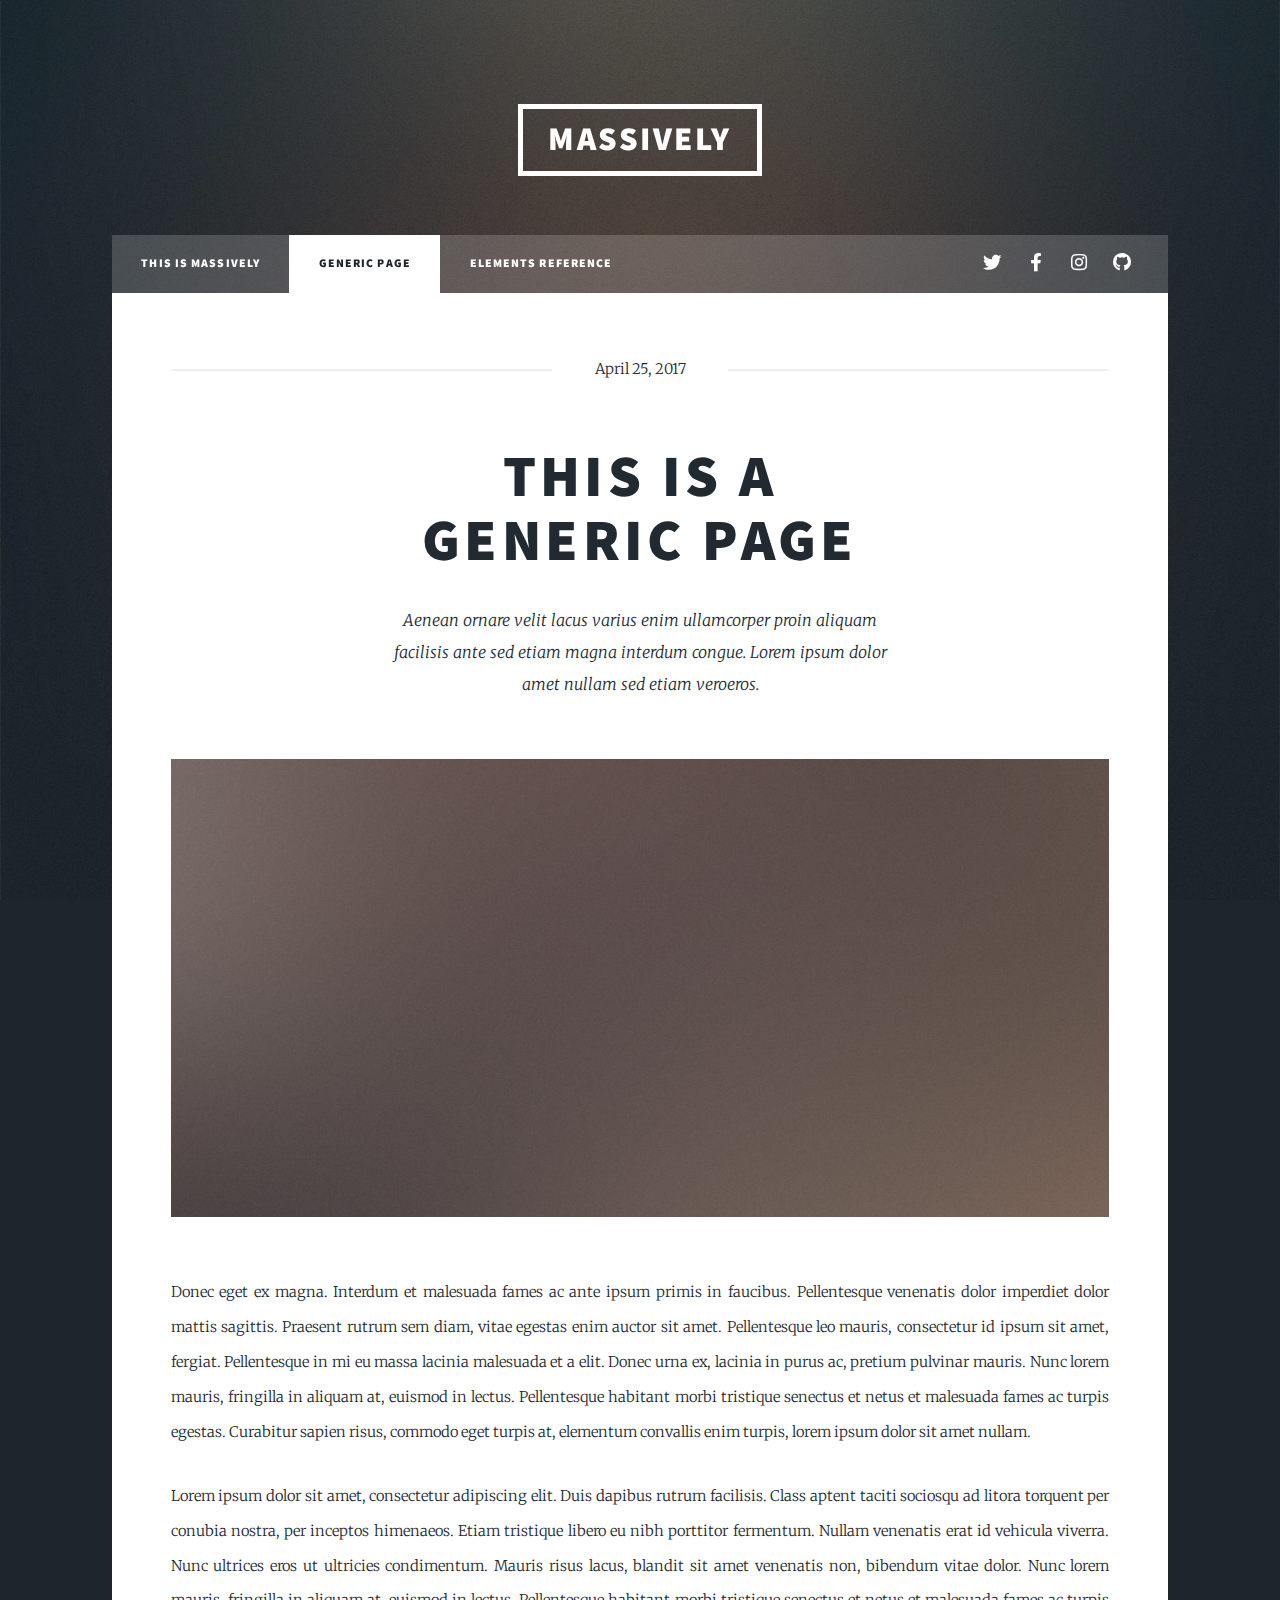
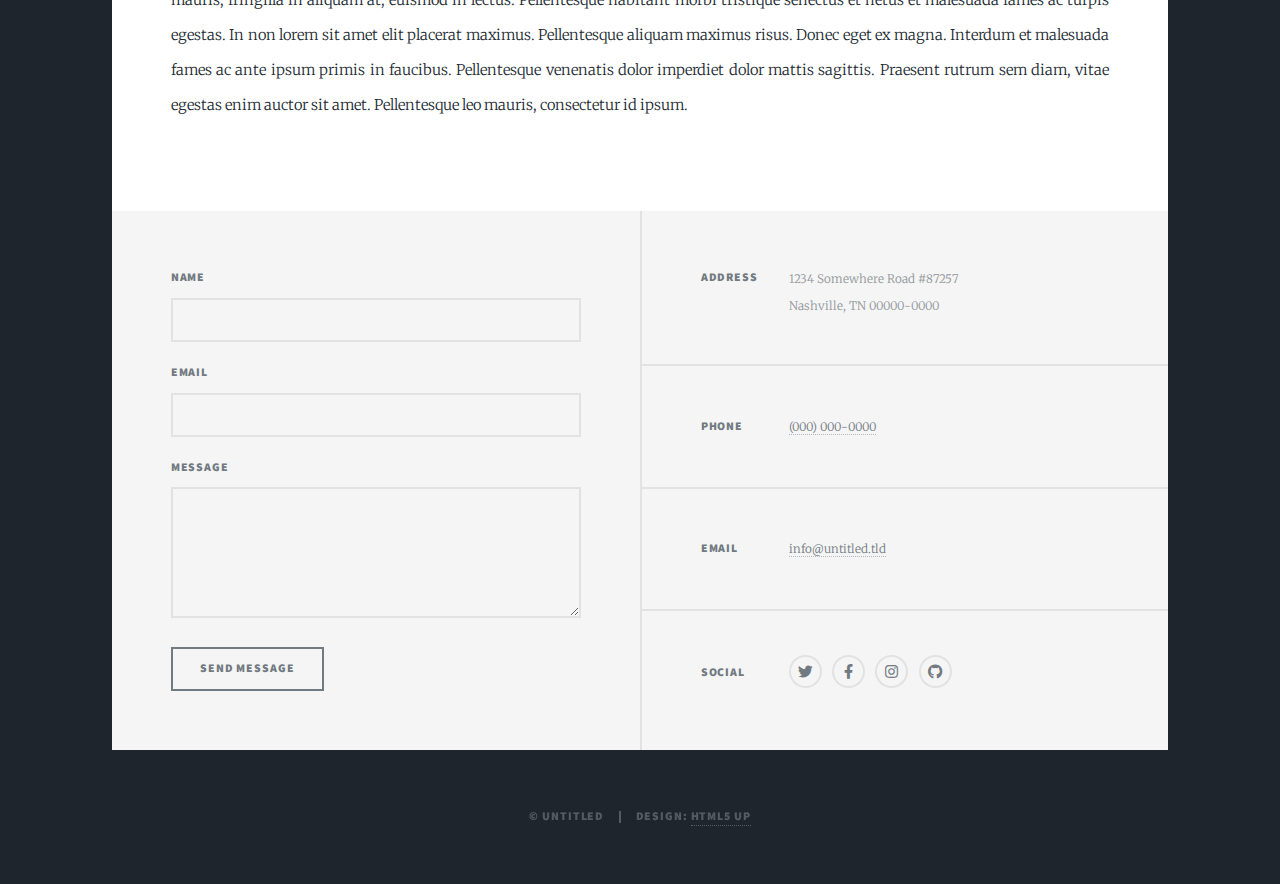
<file: HTML exemples/html5up-massively/generic.html>
<!DOCTYPE HTML>
<!--
	Massively by HTML5 UP
	html5up.net | @ajlkn
	Free for personal and commercial use under the CCA 3.0 license (html5up.net/license)
-->
<html>
	<head>
		<title>Generic Page - Massively by HTML5 UP</title>
		<meta charset="utf-8" />
		<meta name="viewport" content="width=device-width, initial-scale=1, user-scalable=no" />
		<link rel="stylesheet" href="assets/css/main.css" />
		<noscript><link rel="stylesheet" href="assets/css/noscript.css" /></noscript>
	</head>
	<body class="is-preload">

		<!-- Wrapper -->
			<div id="wrapper">

				<!-- Header -->
					<header id="header">
						<a href="index.html" class="logo">Massively</a>
					</header>

				<!-- Nav -->
					<nav id="nav">
						<ul class="links">
							<li><a href="index.html">This is Massively</a></li>
							<li class="active"><a href="generic.html">Generic Page</a></li>
							<li><a href="elements.html">Elements Reference</a></li>
						</ul>
						<ul class="icons">
							<li><a href="#" class="icon brands fa-twitter"><span class="label">Twitter</span></a></li>
							<li><a href="#" class="icon brands fa-facebook-f"><span class="label">Facebook</span></a></li>
							<li><a href="#" class="icon brands fa-instagram"><span class="label">Instagram</span></a></li>
							<li><a href="#" class="icon brands fa-github"><span class="label">GitHub</span></a></li>
						</ul>
					</nav>

				<!-- Main -->
					<div id="main">

						<!-- Post -->
							<section class="post">
								<header class="major">
									<span class="date">April 25, 2017</span>
									<h1>This is a<br />
									Generic Page</h1>
									<p>Aenean ornare velit lacus varius enim ullamcorper proin aliquam<br />
									facilisis ante sed etiam magna interdum congue. Lorem ipsum dolor<br />
									amet nullam sed etiam veroeros.</p>
								</header>
								<div class="image main"><img src="images/pic01.jpg" alt="" /></div>
								<p>Donec eget ex magna. Interdum et malesuada fames ac ante ipsum primis in faucibus. Pellentesque venenatis dolor imperdiet dolor mattis sagittis. Praesent rutrum sem diam, vitae egestas enim auctor sit amet. Pellentesque leo mauris, consectetur id ipsum sit amet, fergiat. Pellentesque in mi eu massa lacinia malesuada et a elit. Donec urna ex, lacinia in purus ac, pretium pulvinar mauris. Nunc lorem mauris, fringilla in aliquam at, euismod in lectus. Pellentesque habitant morbi tristique senectus et netus et malesuada fames ac turpis egestas. Curabitur sapien risus, commodo eget turpis at, elementum convallis enim turpis, lorem ipsum dolor sit amet nullam.</p>
								<p>Lorem ipsum dolor sit amet, consectetur adipiscing elit. Duis dapibus rutrum facilisis. Class aptent taciti sociosqu ad litora torquent per conubia nostra, per inceptos himenaeos. Etiam tristique libero eu nibh porttitor fermentum. Nullam venenatis erat id vehicula viverra. Nunc ultrices eros ut ultricies condimentum. Mauris risus lacus, blandit sit amet venenatis non, bibendum vitae dolor. Nunc lorem mauris, fringilla in aliquam at, euismod in lectus. Pellentesque habitant morbi tristique senectus et netus et malesuada fames ac turpis egestas. In non lorem sit amet elit placerat maximus. Pellentesque aliquam maximus risus. Donec eget ex magna. Interdum et malesuada fames ac ante ipsum primis in faucibus. Pellentesque venenatis dolor imperdiet dolor mattis sagittis. Praesent rutrum sem diam, vitae egestas enim auctor sit amet. Pellentesque leo mauris, consectetur id ipsum.</p>
							</section>

					</div>

				<!-- Footer -->
					<footer id="footer">
						<section>
							<form method="post" action="#">
								<div class="fields">
									<div class="field">
										<label for="name">Name</label>
										<input type="text" name="name" id="name" />
									</div>
									<div class="field">
										<label for="email">Email</label>
										<input type="text" name="email" id="email" />
									</div>
									<div class="field">
										<label for="message">Message</label>
										<textarea name="message" id="message" rows="3"></textarea>
									</div>
								</div>
								<ul class="actions">
									<li><input type="submit" value="Send Message" /></li>
								</ul>
							</form>
						</section>
						<section class="split contact">
							<section class="alt">
								<h3>Address</h3>
								<p>1234 Somewhere Road #87257<br />
								Nashville, TN 00000-0000</p>
							</section>
							<section>
								<h3>Phone</h3>
								<p><a href="#">(000) 000-0000</a></p>
							</section>
							<section>
								<h3>Email</h3>
								<p><a href="#">info@untitled.tld</a></p>
							</section>
							<section>
								<h3>Social</h3>
								<ul class="icons alt">
									<li><a href="#" class="icon brands alt fa-twitter"><span class="label">Twitter</span></a></li>
									<li><a href="#" class="icon brands alt fa-facebook-f"><span class="label">Facebook</span></a></li>
									<li><a href="#" class="icon brands alt fa-instagram"><span class="label">Instagram</span></a></li>
									<li><a href="#" class="icon brands alt fa-github"><span class="label">GitHub</span></a></li>
								</ul>
							</section>
						</section>
					</footer>

				<!-- Copyright -->
					<div id="copyright">
						<ul><li>&copy; Untitled</li><li>Design: <a href="https://html5up.net">HTML5 UP</a></li></ul>
					</div>

			</div>

		<!-- Scripts -->
			<script src="assets/js/jquery.min.js"></script>
			<script src="assets/js/jquery.scrollex.min.js"></script>
			<script src="assets/js/jquery.scrolly.min.js"></script>
			<script src="assets/js/browser.min.js"></script>
			<script src="assets/js/breakpoints.min.js"></script>
			<script src="assets/js/util.js"></script>
			<script src="assets/js/main.js"></script>

	</body>
</html>
</file>
<file: construction.css>
h1{
	background: linear-gradient(
		to right,
		#107AB0,
		hsl(300, 80%, 54%)
		);
	-webkit-background-clip: text;
	-webkit-text-fill-color: transparent;
	font-size: 40px;
	font-family: 'Raleway', sans-serif;
	padding-bottom: 20px;
}
body{
	background: url(images/fond2.jpeg);
	background-repeat: no-repeat;
	background-size: cover;/*pour qu'elle couvre toute la page */
	padding-bottom: 1%;/*pour bien pouvoir jouer avec les bas de div*/
	background-position: center center;
	display: flex;
	justify-content: center;
	align-items: center;
}
p{
	color: black;
	font-size: 20px;
	font-family: 'Raleway', sans-serif;
	padding-bottom: 20px;
}
#contenu{
	margin-top: 20%;
}
#backbtn{
	border: 1px solid white;
	border-radius: 20px;
}
a{
	text-decoration: none;
	color: white;
	border: 1px solid white;
	border-radius: 20px;
	padding: 5px;
}
</file>
<file: HTML exemples/html5up-massively/assets/css/main.css>
@import url(fontawesome-all.min.css);
@import url("https://fonts.googleapis.com/css?family=Merriweather:300,700,300italic,700italic|Source+Sans+Pro:900");

/*
	Massively by HTML5 UP
	html5up.net | @ajlkn
	Free for personal and commercial use under the CCA 3.0 license (html5up.net/license)
*/

html, body, div, span, applet, object,
iframe, h1, h2, h3, h4, h5, h6, p, blockquote,
pre, a, abbr, acronym, address, big, cite,
code, del, dfn, em, img, ins, kbd, q, s, samp,
small, strike, strong, sub, sup, tt, var, b,
u, i, center, dl, dt, dd, ol, ul, li, fieldset,
form, label, legend, table, caption, tbody,
tfoot, thead, tr, th, td, article, aside,
canvas, details, embed, figure, figcaption,
footer, header, hgroup, menu, nav, output, ruby,
section, summary, time, mark, audio, video {
	margin: 0;
	padding: 0;
	border: 0;
	font-size: 100%;
	font: inherit;
	vertical-align: baseline;}

article, aside, details, figcaption, figure,
footer, header, hgroup, menu, nav, section {
	display: block;}

body {
	line-height: 1;
}

ol, ul {
	list-style: none;
}

blockquote, q {
	quotes: none;
}

	blockquote:before, blockquote:after, q:before, q:after {
		content: '';
		content: none;
	}

table {
	border-collapse: collapse;
	border-spacing: 0;
}

body {
	-webkit-text-size-adjust: none;
}

mark {
	background-color: transparent;
	color: inherit;
}

input::-moz-focus-inner {
	border: 0;
	padding: 0;
}

input, select, textarea {
	-moz-appearance: none;
	-webkit-appearance: none;
	-ms-appearance: none;
	appearance: none;
}

/* Basic */

	@-ms-viewport {
		width: device-width;
	}

	body {
		-ms-overflow-style: scrollbar;
	}

	@media screen and (max-width: 480px) {

		html, body {
			min-width: 320px;
		}

	}

	html {
		box-sizing: border-box;
	}

	*, *:before, *:after {
		box-sizing: inherit;
	}

	body {
		background-color: #1e252d;
	}

		body.is-preload *, body.is-preload *:before, body.is-preload *:after {
			-moz-animation: none !important;
			-webkit-animation: none !important;
			-ms-animation: none !important;
			animation: none !important;
			-moz-transition: none !important;
			-webkit-transition: none !important;
			-ms-transition: none !important;
			transition: none !important;
		}

/* Type */

	html {
		font-size: 16pt;
	}

		@media screen and (max-width: 1680px) {

			html {
				font-size: 12pt;
			}

		}

		@media screen and (max-width: 1280px) {

			html {
				font-size: 11pt;
			}

		}

		@media screen and (max-width: 360px) {

			html {
				font-size: 10pt;
			}

		}

	body {
		color: #212931;
	}

	body, input, select, textarea {
		font-family: "Merriweather", Georgia, serif;
		font-weight: 300;
		font-size: 1rem;
		line-height: 2.375;
	}

	a {
		-moz-transition: color 0.2s ease-in-out, background-color 0.2s ease-in-out, border-color 0.2s ease-in-out, box-shadow 0.2s ease-in-out;
		-webkit-transition: color 0.2s ease-in-out, background-color 0.2s ease-in-out, border-color 0.2s ease-in-out, box-shadow 0.2s ease-in-out;
		-ms-transition: color 0.2s ease-in-out, background-color 0.2s ease-in-out, border-color 0.2s ease-in-out, box-shadow 0.2s ease-in-out;
		transition: color 0.2s ease-in-out, background-color 0.2s ease-in-out, border-color 0.2s ease-in-out, box-shadow 0.2s ease-in-out;
		border-bottom: dotted 1px;
		text-decoration: none;
	}

		a:hover {
			border-bottom-color: transparent;
		}

	strong, b {
		font-weight: 600;
	}

	em, i {
		font-style: italic;
	}

	p {
		text-align: justify;
		margin: 0 0 2rem 0;
	}

	h1, h2, h3, h4, h5, h6 {
		font-family: "Source Sans Pro", Helvetica, sans-serif;
		font-weight: 900;
		line-height: 1.5;
		letter-spacing: 0.075em;
		text-transform: uppercase;
		margin: 0 0 1rem 0;
	}

		h1 a, h2 a, h3 a, h4 a, h5 a, h6 a {
			border-bottom: 0;
			color: inherit;
			text-decoration: none;
		}

	h1 {
		font-size: 4rem;
		line-height: 1.1;
		margin: 0 0 2rem 0;
	}

	h2 {
		font-size: 1.75rem;
		line-height: 1.3;
		margin: 0 0 1.5rem 0;
	}

	h3 {
		font-size: 1.25rem;
		margin: 0 0 1.5rem 0;
	}

	h4 {
		font-size: 1rem;
	}

	h5 {
		font-size: 0.9rem;
	}

	h6 {
		font-size: 0.8rem;
	}

	sub {
		font-size: 0.8rem;
		position: relative;
		top: 0.5rem;
	}

	sup {
		font-size: 0.8rem;
		position: relative;
		top: -0.5rem;
	}

	blockquote {
		border-left: solid 4px;
		font-style: italic;
		margin: 0 0 2rem 0;
		padding: 0.5rem 0 0.5rem 2rem;
	}

	code {
		border: solid 2px;
		font-family: "Courier New", monospace;
		font-size: 0.9rem;
		margin: 0 0.25rem;
		padding: 0.25rem 0.65rem;
	}

	pre {
		-webkit-overflow-scrolling: touch;
		font-family: "Courier New", monospace;
		font-size: 0.9rem;
		margin: 0 0 2rem 0;
	}

		pre code {
			display: block;
			line-height: 1.75;
			padding: 1rem 1.5rem;
			overflow-x: auto;
		}

	hr {
		border: 0;
		border-bottom: solid 2px;
		margin: 3rem 0;
	}

		hr.major {
			margin: 5rem 0;
		}

	.align-left {
		text-align: left;
	}

	.align-center {
		text-align: center;
	}

	.align-right {
		text-align: right;
	}

	input, select, textarea {
		color: #212931;
	}

	a {
		color: #212931;
		border-bottom-color: rgba(33, 41, 49, 0.5);
	}

		a:hover {
			border-bottom-color: transparent;
			color: #18bfef !important;
		}

	strong, b {
		color: #212931;
	}

	h1, h2, h3, h4, h5, h6 {
		color: #212931;
	}

	blockquote {
		border-left-color: #eeeeee;
	}

	code {
		background: rgba(220, 220, 220, 0.25);
		border-color: #eeeeee;
	}

	hr {
		border-bottom-color: #eeeeee;
	}

/* Row */

	.row {
		display: flex;
		flex-wrap: wrap;
		box-sizing: border-box;
		align-items: stretch;
	}

		.row > * {
			box-sizing: border-box;
		}

		.row.gtr-uniform > * > :last-child {
			margin-bottom: 0;
		}

		.row.aln-left {
			justify-content: flex-start;
		}

		.row.aln-center {
			justify-content: center;
		}

		.row.aln-right {
			justify-content: flex-end;
		}

		.row.aln-top {
			align-items: flex-start;
		}

		.row.aln-middle {
			align-items: center;
		}

		.row.aln-bottom {
			align-items: flex-end;
		}

		.row > .imp {
			order: -1;
		}

		.row > .col-1 {
			width: 8.33333%;
		}

		.row > .off-1 {
			margin-left: 8.33333%;
		}

		.row > .col-2 {
			width: 16.66667%;
		}

		.row > .off-2 {
			margin-left: 16.66667%;
		}

		.row > .col-3 {
			width: 25%;
		}

		.row > .off-3 {
			margin-left: 25%;
		}

		.row > .col-4 {
			width: 33.33333%;
		}

		.row > .off-4 {
			margin-left: 33.33333%;
		}

		.row > .col-5 {
			width: 41.66667%;
		}

		.row > .off-5 {
			margin-left: 41.66667%;
		}

		.row > .col-6 {
			width: 50%;
		}

		.row > .off-6 {
			margin-left: 50%;
		}

		.row > .col-7 {
			width: 58.33333%;
		}

		.row > .off-7 {
			margin-left: 58.33333%;
		}

		.row > .col-8 {
			width: 66.66667%;
		}

		.row > .off-8 {
			margin-left: 66.66667%;
		}

		.row > .col-9 {
			width: 75%;
		}

		.row > .off-9 {
			margin-left: 75%;
		}

		.row > .col-10 {
			width: 83.33333%;
		}

		.row > .off-10 {
			margin-left: 83.33333%;
		}

		.row > .col-11 {
			width: 91.66667%;
		}

		.row > .off-11 {
			margin-left: 91.66667%;
		}

		.row > .col-12 {
			width: 100%;
		}

		.row > .off-12 {
			margin-left: 100%;
		}

		.row.gtr-0 {
			margin-top: 0;
			margin-left: 0rem;
		}

			.row.gtr-0 > * {
				padding: 0 0 0 0rem;
			}

			.row.gtr-0.gtr-uniform {
				margin-top: 0rem;
			}

				.row.gtr-0.gtr-uniform > * {
					padding-top: 0rem;
				}

		.row.gtr-25 {
			margin-top: 0;
			margin-left: -0.375rem;
		}

			.row.gtr-25 > * {
				padding: 0 0 0 0.375rem;
			}

			.row.gtr-25.gtr-uniform {
				margin-top: -0.375rem;
			}

				.row.gtr-25.gtr-uniform > * {
					padding-top: 0.375rem;
				}

		.row.gtr-50 {
			margin-top: 0;
			margin-left: -0.75rem;
		}

			.row.gtr-50 > * {
				padding: 0 0 0 0.75rem;
			}

			.row.gtr-50.gtr-uniform {
				margin-top: -0.75rem;
			}

				.row.gtr-50.gtr-uniform > * {
					padding-top: 0.75rem;
				}

		.row {
			margin-top: 0;
			margin-left: -1.5rem;
		}

			.row > * {
				padding: 0 0 0 1.5rem;
			}

			.row.gtr-uniform {
				margin-top: -1.5rem;
			}

				.row.gtr-uniform > * {
					padding-top: 1.5rem;
				}

		.row.gtr-150 {
			margin-top: 0;
			margin-left: -2.25rem;
		}

			.row.gtr-150 > * {
				padding: 0 0 0 2.25rem;
			}

			.row.gtr-150.gtr-uniform {
				margin-top: -2.25rem;
			}

				.row.gtr-150.gtr-uniform > * {
					padding-top: 2.25rem;
				}

		.row.gtr-200 {
			margin-top: 0;
			margin-left: -3rem;
		}

			.row.gtr-200 > * {
				padding: 0 0 0 3rem;
			}

			.row.gtr-200.gtr-uniform {
				margin-top: -3rem;
			}

				.row.gtr-200.gtr-uniform > * {
					padding-top: 3rem;
				}

		@media screen and (max-width: 1680px) {

			.row {
				display: flex;
				flex-wrap: wrap;
				box-sizing: border-box;
				align-items: stretch;
			}

				.row > * {
					box-sizing: border-box;
				}

				.row.gtr-uniform > * > :last-child {
					margin-bottom: 0;
				}

				.row.aln-left {
					justify-content: flex-start;
				}

				.row.aln-center {
					justify-content: center;
				}

				.row.aln-right {
					justify-content: flex-end;
				}

				.row.aln-top {
					align-items: flex-start;
				}

				.row.aln-middle {
					align-items: center;
				}

				.row.aln-bottom {
					align-items: flex-end;
				}

				.row > .imp-xlarge {
					order: -1;
				}

				.row > .col-1-xlarge {
					width: 8.33333%;
				}

				.row > .off-1-xlarge {
					margin-left: 8.33333%;
				}

				.row > .col-2-xlarge {
					width: 16.66667%;
				}

				.row > .off-2-xlarge {
					margin-left: 16.66667%;
				}

				.row > .col-3-xlarge {
					width: 25%;
				}

				.row > .off-3-xlarge {
					margin-left: 25%;
				}

				.row > .col-4-xlarge {
					width: 33.33333%;
				}

				.row > .off-4-xlarge {
					margin-left: 33.33333%;
				}

				.row > .col-5-xlarge {
					width: 41.66667%;
				}

				.row > .off-5-xlarge {
					margin-left: 41.66667%;
				}

				.row > .col-6-xlarge {
					width: 50%;
				}

				.row > .off-6-xlarge {
					margin-left: 50%;
				}

				.row > .col-7-xlarge {
					width: 58.33333%;
				}

				.row > .off-7-xlarge {
					margin-left: 58.33333%;
				}

				.row > .col-8-xlarge {
					width: 66.66667%;
				}

				.row > .off-8-xlarge {
					margin-left: 66.66667%;
				}

				.row > .col-9-xlarge {
					width: 75%;
				}

				.row > .off-9-xlarge {
					margin-left: 75%;
				}

				.row > .col-10-xlarge {
					width: 83.33333%;
				}

				.row > .off-10-xlarge {
					margin-left: 83.33333%;
				}

				.row > .col-11-xlarge {
					width: 91.66667%;
				}

				.row > .off-11-xlarge {
					margin-left: 91.66667%;
				}

				.row > .col-12-xlarge {
					width: 100%;
				}

				.row > .off-12-xlarge {
					margin-left: 100%;
				}

				.row.gtr-0 {
					margin-top: 0;
					margin-left: 0rem;
				}

					.row.gtr-0 > * {
						padding: 0 0 0 0rem;
					}

					.row.gtr-0.gtr-uniform {
						margin-top: 0rem;
					}

						.row.gtr-0.gtr-uniform > * {
							padding-top: 0rem;
						}

				.row.gtr-25 {
					margin-top: 0;
					margin-left: -0.375rem;
				}

					.row.gtr-25 > * {
						padding: 0 0 0 0.375rem;
					}

					.row.gtr-25.gtr-uniform {
						margin-top: -0.375rem;
					}

						.row.gtr-25.gtr-uniform > * {
							padding-top: 0.375rem;
						}

				.row.gtr-50 {
					margin-top: 0;
					margin-left: -0.75rem;
				}

					.row.gtr-50 > * {
						padding: 0 0 0 0.75rem;
					}

					.row.gtr-50.gtr-uniform {
						margin-top: -0.75rem;
					}

						.row.gtr-50.gtr-uniform > * {
							padding-top: 0.75rem;
						}

				.row {
					margin-top: 0;
					margin-left: -1.5rem;
				}

					.row > * {
						padding: 0 0 0 1.5rem;
					}

					.row.gtr-uniform {
						margin-top: -1.5rem;
					}

						.row.gtr-uniform > * {
							padding-top: 1.5rem;
						}

				.row.gtr-150 {
					margin-top: 0;
					margin-left: -2.25rem;
				}

					.row.gtr-150 > * {
						padding: 0 0 0 2.25rem;
					}

					.row.gtr-150.gtr-uniform {
						margin-top: -2.25rem;
					}

						.row.gtr-150.gtr-uniform > * {
							padding-top: 2.25rem;
						}

				.row.gtr-200 {
					margin-top: 0;
					margin-left: -3rem;
				}

					.row.gtr-200 > * {
						padding: 0 0 0 3rem;
					}

					.row.gtr-200.gtr-uniform {
						margin-top: -3rem;
					}

						.row.gtr-200.gtr-uniform > * {
							padding-top: 3rem;
						}

		}

		@media screen and (max-width: 1280px) {

			.row {
				display: flex;
				flex-wrap: wrap;
				box-sizing: border-box;
				align-items: stretch;
			}

				.row > * {
					box-sizing: border-box;
				}

				.row.gtr-uniform > * > :last-child {
					margin-bottom: 0;
				}

				.row.aln-left {
					justify-content: flex-start;
				}

				.row.aln-center {
					justify-content: center;
				}

				.row.aln-right {
					justify-content: flex-end;
				}

				.row.aln-top {
					align-items: flex-start;
				}

				.row.aln-middle {
					align-items: center;
				}

				.row.aln-bottom {
					align-items: flex-end;
				}

				.row > .imp-large {
					order: -1;
				}

				.row > .col-1-large {
					width: 8.33333%;
				}

				.row > .off-1-large {
					margin-left: 8.33333%;
				}

				.row > .col-2-large {
					width: 16.66667%;
				}

				.row > .off-2-large {
					margin-left: 16.66667%;
				}

				.row > .col-3-large {
					width: 25%;
				}

				.row > .off-3-large {
					margin-left: 25%;
				}

				.row > .col-4-large {
					width: 33.33333%;
				}

				.row > .off-4-large {
					margin-left: 33.33333%;
				}

				.row > .col-5-large {
					width: 41.66667%;
				}

				.row > .off-5-large {
					margin-left: 41.66667%;
				}

				.row > .col-6-large {
					width: 50%;
				}

				.row > .off-6-large {
					margin-left: 50%;
				}

				.row > .col-7-large {
					width: 58.33333%;
				}

				.row > .off-7-large {
					margin-left: 58.33333%;
				}

				.row > .col-8-large {
					width: 66.66667%;
				}

				.row > .off-8-large {
					margin-left: 66.66667%;
				}

				.row > .col-9-large {
					width: 75%;
				}

				.row > .off-9-large {
					margin-left: 75%;
				}

				.row > .col-10-large {
					width: 83.33333%;
				}

				.row > .off-10-large {
					margin-left: 83.33333%;
				}

				.row > .col-11-large {
					width: 91.66667%;
				}

				.row > .off-11-large {
					margin-left: 91.66667%;
				}

				.row > .col-12-large {
					width: 100%;
				}

				.row > .off-12-large {
					margin-left: 100%;
				}

				.row.gtr-0 {
					margin-top: 0;
					margin-left: 0rem;
				}

					.row.gtr-0 > * {
						padding: 0 0 0 0rem;
					}

					.row.gtr-0.gtr-uniform {
						margin-top: 0rem;
					}

						.row.gtr-0.gtr-uniform > * {
							padding-top: 0rem;
						}

				.row.gtr-25 {
					margin-top: 0;
					margin-left: -0.375rem;
				}

					.row.gtr-25 > * {
						padding: 0 0 0 0.375rem;
					}

					.row.gtr-25.gtr-uniform {
						margin-top: -0.375rem;
					}

						.row.gtr-25.gtr-uniform > * {
							padding-top: 0.375rem;
						}

				.row.gtr-50 {
					margin-top: 0;
					margin-left: -0.75rem;
				}

					.row.gtr-50 > * {
						padding: 0 0 0 0.75rem;
					}

					.row.gtr-50.gtr-uniform {
						margin-top: -0.75rem;
					}

						.row.gtr-50.gtr-uniform > * {
							padding-top: 0.75rem;
						}

				.row {
					margin-top: 0;
					margin-left: -1.5rem;
				}

					.row > * {
						padding: 0 0 0 1.5rem;
					}

					.row.gtr-uniform {
						margin-top: -1.5rem;
					}

						.row.gtr-uniform > * {
							padding-top: 1.5rem;
						}

				.row.gtr-150 {
					margin-top: 0;
					margin-left: -2.25rem;
				}

					.row.gtr-150 > * {
						padding: 0 0 0 2.25rem;
					}

					.row.gtr-150.gtr-uniform {
						margin-top: -2.25rem;
					}

						.row.gtr-150.gtr-uniform > * {
							padding-top: 2.25rem;
						}

				.row.gtr-200 {
					margin-top: 0;
					margin-left: -3rem;
				}

					.row.gtr-200 > * {
						padding: 0 0 0 3rem;
					}

					.row.gtr-200.gtr-uniform {
						margin-top: -3rem;
					}

						.row.gtr-200.gtr-uniform > * {
							padding-top: 3rem;
						}

		}

		@media screen and (max-width: 980px) {

			.row {
				display: flex;
				flex-wrap: wrap;
				box-sizing: border-box;
				align-items: stretch;
			}

				.row > * {
					box-sizing: border-box;
				}

				.row.gtr-uniform > * > :last-child {
					margin-bottom: 0;
				}

				.row.aln-left {
					justify-content: flex-start;
				}

				.row.aln-center {
					justify-content: center;
				}

				.row.aln-right {
					justify-content: flex-end;
				}

				.row.aln-top {
					align-items: flex-start;
				}

				.row.aln-middle {
					align-items: center;
				}

				.row.aln-bottom {
					align-items: flex-end;
				}

				.row > .imp-medium {
					order: -1;
				}

				.row > .col-1-medium {
					width: 8.33333%;
				}

				.row > .off-1-medium {
					margin-left: 8.33333%;
				}

				.row > .col-2-medium {
					width: 16.66667%;
				}

				.row > .off-2-medium {
					margin-left: 16.66667%;
				}

				.row > .col-3-medium {
					width: 25%;
				}

				.row > .off-3-medium {
					margin-left: 25%;
				}

				.row > .col-4-medium {
					width: 33.33333%;
				}

				.row > .off-4-medium {
					margin-left: 33.33333%;
				}

				.row > .col-5-medium {
					width: 41.66667%;
				}

				.row > .off-5-medium {
					margin-left: 41.66667%;
				}

				.row > .col-6-medium {
					width: 50%;
				}

				.row > .off-6-medium {
					margin-left: 50%;
				}

				.row > .col-7-medium {
					width: 58.33333%;
				}

				.row > .off-7-medium {
					margin-left: 58.33333%;
				}

				.row > .col-8-medium {
					width: 66.66667%;
				}

				.row > .off-8-medium {
					margin-left: 66.66667%;
				}

				.row > .col-9-medium {
					width: 75%;
				}

				.row > .off-9-medium {
					margin-left: 75%;
				}

				.row > .col-10-medium {
					width: 83.33333%;
				}

				.row > .off-10-medium {
					margin-left: 83.33333%;
				}

				.row > .col-11-medium {
					width: 91.66667%;
				}

				.row > .off-11-medium {
					margin-left: 91.66667%;
				}

				.row > .col-12-medium {
					width: 100%;
				}

				.row > .off-12-medium {
					margin-left: 100%;
				}

				.row.gtr-0 {
					margin-top: 0;
					margin-left: 0rem;
				}

					.row.gtr-0 > * {
						padding: 0 0 0 0rem;
					}

					.row.gtr-0.gtr-uniform {
						margin-top: 0rem;
					}

						.row.gtr-0.gtr-uniform > * {
							padding-top: 0rem;
						}

				.row.gtr-25 {
					margin-top: 0;
					margin-left: -0.375rem;
				}

					.row.gtr-25 > * {
						padding: 0 0 0 0.375rem;
					}

					.row.gtr-25.gtr-uniform {
						margin-top: -0.375rem;
					}

						.row.gtr-25.gtr-uniform > * {
							padding-top: 0.375rem;
						}

				.row.gtr-50 {
					margin-top: 0;
					margin-left: -0.75rem;
				}

					.row.gtr-50 > * {
						padding: 0 0 0 0.75rem;
					}

					.row.gtr-50.gtr-uniform {
						margin-top: -0.75rem;
					}

						.row.gtr-50.gtr-uniform > * {
							padding-top: 0.75rem;
						}

				.row {
					margin-top: 0;
					margin-left: -1.5rem;
				}

					.row > * {
						padding: 0 0 0 1.5rem;
					}

					.row.gtr-uniform {
						margin-top: -1.5rem;
					}

						.row.gtr-uniform > * {
							padding-top: 1.5rem;
						}

				.row.gtr-150 {
					margin-top: 0;
					margin-left: -2.25rem;
				}

					.row.gtr-150 > * {
						padding: 0 0 0 2.25rem;
					}

					.row.gtr-150.gtr-uniform {
						margin-top: -2.25rem;
					}

						.row.gtr-150.gtr-uniform > * {
							padding-top: 2.25rem;
						}

				.row.gtr-200 {
					margin-top: 0;
					margin-left: -3rem;
				}

					.row.gtr-200 > * {
						padding: 0 0 0 3rem;
					}

					.row.gtr-200.gtr-uniform {
						margin-top: -3rem;
					}

						.row.gtr-200.gtr-uniform > * {
							padding-top: 3rem;
						}

		}

		@media screen and (max-width: 736px) {

			.row {
				display: flex;
				flex-wrap: wrap;
				box-sizing: border-box;
				align-items: stretch;
			}

				.row > * {
					box-sizing: border-box;
				}

				.row.gtr-uniform > * > :last-child {
					margin-bottom: 0;
				}

				.row.aln-left {
					justify-content: flex-start;
				}

				.row.aln-center {
					justify-content: center;
				}

				.row.aln-right {
					justify-content: flex-end;
				}

				.row.aln-top {
					align-items: flex-start;
				}

				.row.aln-middle {
					align-items: center;
				}

				.row.aln-bottom {
					align-items: flex-end;
				}

				.row > .imp-small {
					order: -1;
				}

				.row > .col-1-small {
					width: 8.33333%;
				}

				.row > .off-1-small {
					margin-left: 8.33333%;
				}

				.row > .col-2-small {
					width: 16.66667%;
				}

				.row > .off-2-small {
					margin-left: 16.66667%;
				}

				.row > .col-3-small {
					width: 25%;
				}

				.row > .off-3-small {
					margin-left: 25%;
				}

				.row > .col-4-small {
					width: 33.33333%;
				}

				.row > .off-4-small {
					margin-left: 33.33333%;
				}

				.row > .col-5-small {
					width: 41.66667%;
				}

				.row > .off-5-small {
					margin-left: 41.66667%;
				}

				.row > .col-6-small {
					width: 50%;
				}

				.row > .off-6-small {
					margin-left: 50%;
				}

				.row > .col-7-small {
					width: 58.33333%;
				}

				.row > .off-7-small {
					margin-left: 58.33333%;
				}

				.row > .col-8-small {
					width: 66.66667%;
				}

				.row > .off-8-small {
					margin-left: 66.66667%;
				}

				.row > .col-9-small {
					width: 75%;
				}

				.row > .off-9-small {
					margin-left: 75%;
				}

				.row > .col-10-small {
					width: 83.33333%;
				}

				.row > .off-10-small {
					margin-left: 83.33333%;
				}

				.row > .col-11-small {
					width: 91.66667%;
				}

				.row > .off-11-small {
					margin-left: 91.66667%;
				}

				.row > .col-12-small {
					width: 100%;
				}

				.row > .off-12-small {
					margin-left: 100%;
				}

				.row.gtr-0 {
					margin-top: 0;
					margin-left: 0rem;
				}

					.row.gtr-0 > * {
						padding: 0 0 0 0rem;
					}

					.row.gtr-0.gtr-uniform {
						margin-top: 0rem;
					}

						.row.gtr-0.gtr-uniform > * {
							padding-top: 0rem;
						}

				.row.gtr-25 {
					margin-top: 0;
					margin-left: -0.375rem;
				}

					.row.gtr-25 > * {
						padding: 0 0 0 0.375rem;
					}

					.row.gtr-25.gtr-uniform {
						margin-top: -0.375rem;
					}

						.row.gtr-25.gtr-uniform > * {
							padding-top: 0.375rem;
						}

				.row.gtr-50 {
					margin-top: 0;
					margin-left: -0.75rem;
				}

					.row.gtr-50 > * {
						padding: 0 0 0 0.75rem;
					}

					.row.gtr-50.gtr-uniform {
						margin-top: -0.75rem;
					}

						.row.gtr-50.gtr-uniform > * {
							padding-top: 0.75rem;
						}

				.row {
					margin-top: 0;
					margin-left: -1.5rem;
				}

					.row > * {
						padding: 0 0 0 1.5rem;
					}

					.row.gtr-uniform {
						margin-top: -1.5rem;
					}

						.row.gtr-uniform > * {
							padding-top: 1.5rem;
						}

				.row.gtr-150 {
					margin-top: 0;
					margin-left: -2.25rem;
				}

					.row.gtr-150 > * {
						padding: 0 0 0 2.25rem;
					}

					.row.gtr-150.gtr-uniform {
						margin-top: -2.25rem;
					}

						.row.gtr-150.gtr-uniform > * {
							padding-top: 2.25rem;
						}

				.row.gtr-200 {
					margin-top: 0;
					margin-left: -3rem;
				}

					.row.gtr-200 > * {
						padding: 0 0 0 3rem;
					}

					.row.gtr-200.gtr-uniform {
						margin-top: -3rem;
					}

						.row.gtr-200.gtr-uniform > * {
							padding-top: 3rem;
						}

		}

		@media screen and (max-width: 480px) {

			.row {
				display: flex;
				flex-wrap: wrap;
				box-sizing: border-box;
				align-items: stretch;
			}

				.row > * {
					box-sizing: border-box;
				}

				.row.gtr-uniform > * > :last-child {
					margin-bottom: 0;
				}

				.row.aln-left {
					justify-content: flex-start;
				}

				.row.aln-center {
					justify-content: center;
				}

				.row.aln-right {
					justify-content: flex-end;
				}

				.row.aln-top {
					align-items: flex-start;
				}

				.row.aln-middle {
					align-items: center;
				}

				.row.aln-bottom {
					align-items: flex-end;
				}

				.row > .imp-xsmall {
					order: -1;
				}

				.row > .col-1-xsmall {
					width: 8.33333%;
				}

				.row > .off-1-xsmall {
					margin-left: 8.33333%;
				}

				.row > .col-2-xsmall {
					width: 16.66667%;
				}

				.row > .off-2-xsmall {
					margin-left: 16.66667%;
				}

				.row > .col-3-xsmall {
					width: 25%;
				}

				.row > .off-3-xsmall {
					margin-left: 25%;
				}

				.row > .col-4-xsmall {
					width: 33.33333%;
				}

				.row > .off-4-xsmall {
					margin-left: 33.33333%;
				}

				.row > .col-5-xsmall {
					width: 41.66667%;
				}

				.row > .off-5-xsmall {
					margin-left: 41.66667%;
				}

				.row > .col-6-xsmall {
					width: 50%;
				}

				.row > .off-6-xsmall {
					margin-left: 50%;
				}

				.row > .col-7-xsmall {
					width: 58.33333%;
				}

				.row > .off-7-xsmall {
					margin-left: 58.33333%;
				}

				.row > .col-8-xsmall {
					width: 66.66667%;
				}

				.row > .off-8-xsmall {
					margin-left: 66.66667%;
				}

				.row > .col-9-xsmall {
					width: 75%;
				}

				.row > .off-9-xsmall {
					margin-left: 75%;
				}

				.row > .col-10-xsmall {
					width: 83.33333%;
				}

				.row > .off-10-xsmall {
					margin-left: 83.33333%;
				}

				.row > .col-11-xsmall {
					width: 91.66667%;
				}

				.row > .off-11-xsmall {
					margin-left: 91.66667%;
				}

				.row > .col-12-xsmall {
					width: 100%;
				}

				.row > .off-12-xsmall {
					margin-left: 100%;
				}

				.row.gtr-0 {
					margin-top: 0;
					margin-left: 0rem;
				}

					.row.gtr-0 > * {
						padding: 0 0 0 0rem;
					}

					.row.gtr-0.gtr-uniform {
						margin-top: 0rem;
					}

						.row.gtr-0.gtr-uniform > * {
							padding-top: 0rem;
						}

				.row.gtr-25 {
					margin-top: 0;
					margin-left: -0.375rem;
				}

					.row.gtr-25 > * {
						padding: 0 0 0 0.375rem;
					}

					.row.gtr-25.gtr-uniform {
						margin-top: -0.375rem;
					}

						.row.gtr-25.gtr-uniform > * {
							padding-top: 0.375rem;
						}

				.row.gtr-50 {
					margin-top: 0;
					margin-left: -0.75rem;
				}

					.row.gtr-50 > * {
						padding: 0 0 0 0.75rem;
					}

					.row.gtr-50.gtr-uniform {
						margin-top: -0.75rem;
					}

						.row.gtr-50.gtr-uniform > * {
							padding-top: 0.75rem;
						}

				.row {
					margin-top: 0;
					margin-left: -1.5rem;
				}

					.row > * {
						padding: 0 0 0 1.5rem;
					}

					.row.gtr-uniform {
						margin-top: -1.5rem;
					}

						.row.gtr-uniform > * {
							padding-top: 1.5rem;
						}

				.row.gtr-150 {
					margin-top: 0;
					margin-left: -2.25rem;
				}

					.row.gtr-150 > * {
						padding: 0 0 0 2.25rem;
					}

					.row.gtr-150.gtr-uniform {
						margin-top: -2.25rem;
					}

						.row.gtr-150.gtr-uniform > * {
							padding-top: 2.25rem;
						}

				.row.gtr-200 {
					margin-top: 0;
					margin-left: -3rem;
				}

					.row.gtr-200 > * {
						padding: 0 0 0 3rem;
					}

					.row.gtr-200.gtr-uniform {
						margin-top: -3rem;
					}

						.row.gtr-200.gtr-uniform > * {
							padding-top: 3rem;
						}

		}

		@media screen and (max-width: 360px) {

			.row {
				display: flex;
				flex-wrap: wrap;
				box-sizing: border-box;
				align-items: stretch;
			}

				.row > * {
					box-sizing: border-box;
				}

				.row.gtr-uniform > * > :last-child {
					margin-bottom: 0;
				}

				.row.aln-left {
					justify-content: flex-start;
				}

				.row.aln-center {
					justify-content: center;
				}

				.row.aln-right {
					justify-content: flex-end;
				}

				.row.aln-top {
					align-items: flex-start;
				}

				.row.aln-middle {
					align-items: center;
				}

				.row.aln-bottom {
					align-items: flex-end;
				}

				.row > .imp-xxsmall {
					order: -1;
				}

				.row > .col-1-xxsmall {
					width: 8.33333%;
				}

				.row > .off-1-xxsmall {
					margin-left: 8.33333%;
				}

				.row > .col-2-xxsmall {
					width: 16.66667%;
				}

				.row > .off-2-xxsmall {
					margin-left: 16.66667%;
				}

				.row > .col-3-xxsmall {
					width: 25%;
				}

				.row > .off-3-xxsmall {
					margin-left: 25%;
				}

				.row > .col-4-xxsmall {
					width: 33.33333%;
				}

				.row > .off-4-xxsmall {
					margin-left: 33.33333%;
				}

				.row > .col-5-xxsmall {
					width: 41.66667%;
				}

				.row > .off-5-xxsmall {
					margin-left: 41.66667%;
				}

				.row > .col-6-xxsmall {
					width: 50%;
				}

				.row > .off-6-xxsmall {
					margin-left: 50%;
				}

				.row > .col-7-xxsmall {
					width: 58.33333%;
				}

				.row > .off-7-xxsmall {
					margin-left: 58.33333%;
				}

				.row > .col-8-xxsmall {
					width: 66.66667%;
				}

				.row > .off-8-xxsmall {
					margin-left: 66.66667%;
				}

				.row > .col-9-xxsmall {
					width: 75%;
				}

				.row > .off-9-xxsmall {
					margin-left: 75%;
				}

				.row > .col-10-xxsmall {
					width: 83.33333%;
				}

				.row > .off-10-xxsmall {
					margin-left: 83.33333%;
				}

				.row > .col-11-xxsmall {
					width: 91.66667%;
				}

				.row > .off-11-xxsmall {
					margin-left: 91.66667%;
				}

				.row > .col-12-xxsmall {
					width: 100%;
				}

				.row > .off-12-xxsmall {
					margin-left: 100%;
				}

				.row.gtr-0 {
					margin-top: 0;
					margin-left: 0rem;
				}

					.row.gtr-0 > * {
						padding: 0 0 0 0rem;
					}

					.row.gtr-0.gtr-uniform {
						margin-top: 0rem;
					}

						.row.gtr-0.gtr-uniform > * {
							padding-top: 0rem;
						}

				.row.gtr-25 {
					margin-top: 0;
					margin-left: -0.375rem;
				}

					.row.gtr-25 > * {
						padding: 0 0 0 0.375rem;
					}

					.row.gtr-25.gtr-uniform {
						margin-top: -0.375rem;
					}

						.row.gtr-25.gtr-uniform > * {
							padding-top: 0.375rem;
						}

				.row.gtr-50 {
					margin-top: 0;
					margin-left: -0.75rem;
				}

					.row.gtr-50 > * {
						padding: 0 0 0 0.75rem;
					}

					.row.gtr-50.gtr-uniform {
						margin-top: -0.75rem;
					}

						.row.gtr-50.gtr-uniform > * {
							padding-top: 0.75rem;
						}

				.row {
					margin-top: 0;
					margin-left: -1.5rem;
				}

					.row > * {
						padding: 0 0 0 1.5rem;
					}

					.row.gtr-uniform {
						margin-top: -1.5rem;
					}

						.row.gtr-uniform > * {
							padding-top: 1.5rem;
						}

				.row.gtr-150 {
					margin-top: 0;
					margin-left: -2.25rem;
				}

					.row.gtr-150 > * {
						padding: 0 0 0 2.25rem;
					}

					.row.gtr-150.gtr-uniform {
						margin-top: -2.25rem;
					}

						.row.gtr-150.gtr-uniform > * {
							padding-top: 2.25rem;
						}

				.row.gtr-200 {
					margin-top: 0;
					margin-left: -3rem;
				}

					.row.gtr-200 > * {
						padding: 0 0 0 3rem;
					}

					.row.gtr-200.gtr-uniform {
						margin-top: -3rem;
					}

						.row.gtr-200.gtr-uniform > * {
							padding-top: 3rem;
						}

		}

/* Box */

	.box {
		border: solid 2px;
		margin-bottom: 2rem;
		padding: 1.5rem;
	}

		.box > :last-child,
		.box > :last-child > :last-child,
		.box > :last-child > :last-child > :last-child {
			margin-bottom: 0;
		}

		.box.alt {
			border: 0;
			border-radius: 0;
			padding: 0;
		}

	.box {
		border-color: #eeeeee;
	}

/* Button */

	input[type="submit"],
	input[type="reset"],
	input[type="button"],
	button,
	.button {
		-moz-appearance: none;
		-webkit-appearance: none;
		-ms-appearance: none;
		appearance: none;
		-moz-transition: background-color 0.2s ease-in-out, box-shadow 0.2s ease-in-out, color 0.2s ease-in-out;
		-webkit-transition: background-color 0.2s ease-in-out, box-shadow 0.2s ease-in-out, color 0.2s ease-in-out;
		-ms-transition: background-color 0.2s ease-in-out, box-shadow 0.2s ease-in-out, color 0.2s ease-in-out;
		transition: background-color 0.2s ease-in-out, box-shadow 0.2s ease-in-out, color 0.2s ease-in-out;
		border: 0;
		border-radius: 0;
		cursor: pointer;
		display: inline-block;
		font-family: "Source Sans Pro", Helvetica, sans-serif;
		font-size: 0.8rem;
		font-weight: 900;
		letter-spacing: 0.075em;
		height: 3rem;
		line-height: 3rem;
		padding: 0 2rem;
		text-align: center;
		text-decoration: none;
		text-transform: uppercase;
		white-space: nowrap;
	}

		input[type="submit"].icon:before,
		input[type="reset"].icon:before,
		input[type="button"].icon:before,
		button.icon:before,
		.button.icon:before {
			margin-right: 0.5rem;
		}

		input[type="submit"].icon.solo,
		input[type="reset"].icon.solo,
		input[type="button"].icon.solo,
		button.icon.solo,
		.button.icon.solo {
			position: relative;
			width: 4rem;
			height: 4rem;
			line-height: 4rem;
			border-radius: 4rem;
			text-indent: 4rem;
			overflow: hidden;
			padding: 0;
			white-space: nowrap;
		}

			input[type="submit"].icon.solo:before,
			input[type="reset"].icon.solo:before,
			input[type="button"].icon.solo:before,
			button.icon.solo:before,
			.button.icon.solo:before {
				position: absolute;
				display: block;
				top: 0;
				left: 0;
				width: inherit;
				height: inherit;
				line-height: inherit;
				font-size: 1.25rem;
				margin-right: 0;
				text-align: center;
				text-indent: 0;
			}

		input[type="submit"].fit,
		input[type="reset"].fit,
		input[type="button"].fit,
		button.fit,
		.button.fit {
			width: 100%;
		}

		input[type="submit"].small,
		input[type="reset"].small,
		input[type="button"].small,
		button.small,
		.button.small {
			font-size: 0.7rem;
			height: 2.5rem;
			line-height: 2.5rem;
			padding: 0 1.5rem;
		}

		input[type="submit"].large,
		input[type="reset"].large,
		input[type="button"].large,
		button.large,
		.button.large {
			font-size: 0.9rem;
			height: 3.5rem;
			line-height: 3.5rem;
			padding: 0 2.75rem;
		}

		@media screen and (max-width: 980px) {

			input[type="submit"],
			input[type="reset"],
			input[type="button"],
			button,
			.button {
				font-size: 0.9rem;
				height: 3.25rem;
				line-height: 3.25rem;
			}

				input[type="submit"].large,
				input[type="reset"].large,
				input[type="button"].large,
				button.large,
				.button.large {
					font-size: 1rem;
					height: 3.75rem;
					line-height: 3.75rem;
				}

		}

		input[type="submit"].disabled, input[type="submit"]:disabled,
		input[type="reset"].disabled,
		input[type="reset"]:disabled,
		input[type="button"].disabled,
		input[type="button"]:disabled,
		button.disabled,
		button:disabled,
		.button.disabled,
		.button:disabled {
			pointer-events: none;
			opacity: 0.25;
		}

	input[type="submit"],
	input[type="reset"],
	input[type="button"],
	button,
	.button {
		background-color: transparent;
		box-shadow: inset 0 0 0 2px #212931;
		color: #212931 !important;
	}

		input[type="submit"]:hover,
		input[type="reset"]:hover,
		input[type="button"]:hover,
		button:hover,
		.button:hover {
			box-shadow: inset 0 0 0 2px #18bfef;
			color: #18bfef !important;
		}

		input[type="submit"].primary,
		input[type="reset"].primary,
		input[type="button"].primary,
		button.primary,
		.button.primary {
			background-color: #212931;
			box-shadow: none;
			color: #ffffff !important;
		}

			input[type="submit"].primary:hover,
			input[type="reset"].primary:hover,
			input[type="button"].primary:hover,
			button.primary:hover,
			.button.primary:hover {
				background-color: #18bfef;
			}

/* Form */

	form {
		margin: 0 0 2rem 0;
	}

		form > :last-child {
			margin-bottom: 0;
		}

		form > .fields {
			display: -moz-flex;
			display: -webkit-flex;
			display: -ms-flex;
			display: flex;
			-moz-flex-wrap: wrap;
			-webkit-flex-wrap: wrap;
			-ms-flex-wrap: wrap;
			flex-wrap: wrap;
			width: calc(100% + 3rem);
			margin: -1.5rem 0 2rem -1.5rem;
		}

			form > .fields > .field {
				-moz-flex-grow: 0;
				-webkit-flex-grow: 0;
				-ms-flex-grow: 0;
				flex-grow: 0;
				-moz-flex-shrink: 0;
				-webkit-flex-shrink: 0;
				-ms-flex-shrink: 0;
				flex-shrink: 0;
				padding: 1.5rem 0 0 1.5rem;
				width: calc(100% - 1.5rem);
			}

				form > .fields > .field.half {
					width: calc(50% - 0.75rem);
				}

				form > .fields > .field.third {
					width: calc(100%/3 - 0.5rem);
				}

				form > .fields > .field.quarter {
					width: calc(25% - 0.375rem);
				}

		@media screen and (max-width: 480px) {

			form > .fields {
				width: calc(100% + 3rem);
				margin: -1.5rem 0 2rem -1.5rem;
			}

				form > .fields > .field {
					padding: 1.5rem 0 0 1.5rem;
					width: calc(100% - 1.5rem);
				}

					form > .fields > .field.half {
						width: calc(100% - 1.5rem);
					}

					form > .fields > .field.third {
						width: calc(100% - 1.5rem);
					}

					form > .fields > .field.quarter {
						width: calc(100% - 1.5rem);
					}

		}

	label {
		display: block;
		font-family: "Source Sans Pro", Helvetica, sans-serif;
		font-weight: 900;
		line-height: 1.5;
		letter-spacing: 0.075em;
		font-size: 0.8rem;
		text-transform: uppercase;
		margin: 0 0 0.75rem 0;
	}

		@media screen and (max-width: 980px) {

			label {
				font-size: 0.9rem;
			}

		}

	input[type="text"],
	input[type="password"],
	input[type="email"],
	select,
	textarea {
		-moz-appearance: none;
		-webkit-appearance: none;
		-ms-appearance: none;
		appearance: none;
		background: transparent;
		border-radius: 0;
		border: solid 2px;
		color: inherit;
		display: block;
		outline: 0;
		padding: 0 1rem;
		text-decoration: none;
		width: 100%;
	}

		input[type="text"]:invalid,
		input[type="password"]:invalid,
		input[type="email"]:invalid,
		select:invalid,
		textarea:invalid {
			box-shadow: none;
		}

	select {
		background-size: 1.25rem;
		background-repeat: no-repeat;
		background-position: calc(100% - 1rem) center;
		height: 3rem;
		padding-right: 3rem;
		text-overflow: ellipsis;
	}

		select:focus::-ms-value {
			background-color: transparent;
		}

		select::-ms-expand {
			display: none;
		}

	input[type="text"],
	input[type="password"],
	input[type="email"],
	select {
		height: 3rem;
	}

	textarea {
		padding: 0.75rem 1rem;
	}

	input[type="checkbox"],
	input[type="radio"] {
		-moz-appearance: none;
		-webkit-appearance: none;
		-ms-appearance: none;
		appearance: none;
		display: block;
		float: left;
		margin-right: -2rem;
		opacity: 0;
		width: 1rem;
		z-index: -1;
	}

		input[type="checkbox"] + label,
		input[type="radio"] + label {
			text-decoration: none;
			cursor: pointer;
			display: inline-block;
			font-size: 1rem;
			letter-spacing: 0;
			font-family: "Merriweather", Georgia, serif;
			text-transform: none;
			font-weight: 300;
			padding-left: 2.8rem;
			padding-right: 1rem;
			position: relative;
		}

			input[type="checkbox"] + label:before,
			input[type="radio"] + label:before {
				-moz-osx-font-smoothing: grayscale;
				-webkit-font-smoothing: antialiased;
				display: inline-block;
				font-style: normal;
				font-variant: normal;
				text-rendering: auto;
				line-height: 1;
				text-transform: none !important;
				font-family: 'Font Awesome 5 Free';
				font-weight: 900;
			}

			input[type="checkbox"] + label:before,
			input[type="radio"] + label:before {
				border-radius: 0;
				border: solid 2px;
				content: '';
				display: inline-block;
				font-size: 0.8rem;
				height: 1.8rem;
				left: 0;
				line-height: 1.65rem;
				position: absolute;
				text-align: center;
				top: -0.125rem;
				width: 1.8rem;
			}

		input[type="checkbox"]:checked + label:before,
		input[type="radio"]:checked + label:before {
			content: '\f00c';
		}

	input[type="checkbox"] + label:before {
		border-radius: 0;
	}

	input[type="radio"] + label:before {
		border-radius: 100%;
	}

	::-webkit-input-placeholder {
		opacity: 1.0;
	}

	:-moz-placeholder {
		opacity: 1.0;
	}

	::-moz-placeholder {
		opacity: 1.0;
	}

	:-ms-input-placeholder {
		opacity: 1.0;
	}

	label {
		color: #212931;
	}

	input[type="text"],
	input[type="password"],
	input[type="email"],
	select,
	textarea {
		border-color: #eeeeee;
	}

		input[type="text"]:focus,
		input[type="password"]:focus,
		input[type="email"]:focus,
		select:focus,
		textarea:focus {
			border-color: #18bfef;
		}

	select {
		background-image: url("data:image/svg+xml;charset=utf8,%3Csvg xmlns='http://www.w3.org/2000/svg' width='40' height='40' preserveAspectRatio='none' viewBox='0 0 40 40'%3E%3Cpath d='M9.4,12.3l10.4,10.4l10.4-10.4c0.2-0.2,0.5-0.4,0.9-0.4c0.3,0,0.6,0.1,0.9,0.4l3.3,3.3c0.2,0.2,0.4,0.5,0.4,0.9 c0,0.4-0.1,0.6-0.4,0.9L20.7,31.9c-0.2,0.2-0.5,0.4-0.9,0.4c-0.3,0-0.6-0.1-0.9-0.4L4.3,17.3c-0.2-0.2-0.4-0.5-0.4-0.9 c0-0.4,0.1-0.6,0.4-0.9l3.3-3.3c0.2-0.2,0.5-0.4,0.9-0.4S9.1,12.1,9.4,12.3z' fill='%23eeeeee' /%3E%3C/svg%3E");
	}

		select option {
			background-color: #ffffff;
			color: #212931;
		}

	.select-wrapper:before {
		color: #eeeeee;
	}

	input[type="checkbox"] + label,
	input[type="radio"] + label {
		color: #212931;
	}

		input[type="checkbox"] + label:before,
		input[type="radio"] + label:before {
			border-color: #eeeeee;
		}

	input[type="checkbox"]:checked + label:before,
	input[type="radio"]:checked + label:before {
		background-color: #212931;
		border-color: #212931;
		color: #ffffff;
	}

	input[type="checkbox"]:focus + label:before,
	input[type="radio"]:focus + label:before {
		border-color: #18bfef;
	}

	::-webkit-input-placeholder {
		color: #909498 !important;
	}

	:-moz-placeholder {
		color: #909498 !important;
	}

	::-moz-placeholder {
		color: #909498 !important;
	}

	:-ms-input-placeholder {
		color: #909498 !important;
	}

	.formerize-placeholder {
		color: #909498 !important;
	}

/* Icon */

	.icon {
		text-decoration: none;
		border-bottom: none;
		position: relative;
	}

		.icon:before {
			-moz-osx-font-smoothing: grayscale;
			-webkit-font-smoothing: antialiased;
			display: inline-block;
			font-style: normal;
			font-variant: normal;
			text-rendering: auto;
			line-height: 1;
			text-transform: none !important;
			font-family: 'Font Awesome 5 Free';
			font-weight: 400;
		}

		.icon > .label {
			display: none;
		}

		.icon:before {
			line-height: inherit;
		}

		.icon.solid:before {
			font-weight: 900;
		}

		.icon.brands:before {
			font-family: 'Font Awesome 5 Brands';
		}

/* Image */

	.image {
		border: 0;
		display: inline-block;
		position: relative;
	}

		.image img {
			display: block;
		}

		.image.left, .image.right {
			max-width: 40%;
		}

			.image.left img, .image.right img {
				width: 100%;
			}

		.image.left {
			float: left;
			margin: 0 2rem 2rem 0;
			top: 0.75rem;
		}

		.image.right {
			float: right;
			margin: 0 0 2rem 2rem;
			top: 0.75rem;
		}

		.image.fit {
			display: block;
			margin: 2.5rem 0;
			width: 100%;
		}

			.image.fit:first-child {
				margin-top: 0;
			}

			.image.fit img {
				width: 100%;
			}

		.image.main {
			display: block;
			margin: 4rem 0;
			width: 100%;
		}

			.image.main:first-child {
				margin-top: 0;
			}

			.image.main img {
				width: 100%;
			}

		@media screen and (max-width: 736px) {

			.image.fit {
				margin: 2rem 0;
			}

			.image.main {
				margin: 2rem 0;
			}

		}

	a.image {
		overflow: hidden;
	}

		a.image img {
			-moz-transition: -moz-transform 0.2s ease-out;
			-webkit-transition: -webkit-transform 0.2s ease-out;
			-ms-transition: -ms-transform 0.2s ease-out;
			transition: transform 0.2s ease-out;
		}

		a.image:hover img {
			-moz-transform: scale(1.05);
			-webkit-transform: scale(1.05);
			-ms-transform: scale(1.05);
			transform: scale(1.05);
		}

/* Actions */

	ul.actions {
		display: -moz-flex;
		display: -webkit-flex;
		display: -ms-flex;
		display: flex;
		cursor: default;
		list-style: none;
		margin-left: -1rem;
		padding-left: 0;
	}

		ul.actions li {
			padding: 0 0 0 1rem;
			vertical-align: middle;
		}

		ul.actions.special {
			-moz-justify-content: center;
			-webkit-justify-content: center;
			-ms-justify-content: center;
			justify-content: center;
			width: 100%;
			margin-left: 0;
		}

			ul.actions.special li:first-child {
				padding-left: 0;
			}

		ul.actions.stacked {
			-moz-flex-direction: column;
			-webkit-flex-direction: column;
			-ms-flex-direction: column;
			flex-direction: column;
			margin-left: 0;
		}

			ul.actions.stacked li {
				padding: 1.3rem 0 0 0;
			}

				ul.actions.stacked li:first-child {
					padding-top: 0;
				}

		ul.actions.fit {
			width: calc(100% + 1rem);
		}

			ul.actions.fit li {
				-moz-flex-grow: 1;
				-webkit-flex-grow: 1;
				-ms-flex-grow: 1;
				flex-grow: 1;
				-moz-flex-shrink: 1;
				-webkit-flex-shrink: 1;
				-ms-flex-shrink: 1;
				flex-shrink: 1;
				width: 100%;
			}

				ul.actions.fit li > * {
					width: 100%;
				}

			ul.actions.fit.stacked {
				width: 100%;
			}

		@media screen and (max-width: 480px) {

			ul.actions:not(.fixed) {
				-moz-flex-direction: column;
				-webkit-flex-direction: column;
				-ms-flex-direction: column;
				flex-direction: column;
				margin-left: 0;
				width: 100% !important;
			}

				ul.actions:not(.fixed) li {
					-moz-flex-grow: 1;
					-webkit-flex-grow: 1;
					-ms-flex-grow: 1;
					flex-grow: 1;
					-moz-flex-shrink: 1;
					-webkit-flex-shrink: 1;
					-ms-flex-shrink: 1;
					flex-shrink: 1;
					padding: 1rem 0 0 0;
					text-align: center;
					width: 100%;
				}

					ul.actions:not(.fixed) li > * {
						width: 100%;
					}

					ul.actions:not(.fixed) li:first-child {
						padding-top: 0;
					}

					ul.actions:not(.fixed) li input[type="submit"],
					ul.actions:not(.fixed) li input[type="reset"],
					ul.actions:not(.fixed) li input[type="button"],
					ul.actions:not(.fixed) li button,
					ul.actions:not(.fixed) li .button {
						width: 100%;
					}

						ul.actions:not(.fixed) li input[type="submit"].icon:before,
						ul.actions:not(.fixed) li input[type="reset"].icon:before,
						ul.actions:not(.fixed) li input[type="button"].icon:before,
						ul.actions:not(.fixed) li button.icon:before,
						ul.actions:not(.fixed) li .button.icon:before {
							margin-left: -0.5rem;
						}

		}

/* Icons */

	ul.icons {
		cursor: default;
		list-style: none;
		padding-left: 0;
	}

		ul.icons li {
			display: inline-block;
			padding: 0 0.5rem 0 0;
			vertical-align: middle;
		}

			ul.icons li:last-child {
				padding-right: 0;
			}

			ul.icons li .icon:before {
				width: 2.25rem;
				height: 2.25rem;
				line-height: 2.25rem;
				display: inline-block;
				text-align: center;
				border-radius: 100%;
				font-size: 1.25rem;
			}

		ul.icons.alt li .icon:before {
			-moz-transition: color 0.2s ease-in-out, background-color 0.2s ease-in-out, border-color 0.2s ease-in-out, box-shadow 0.2s ease-in-out;
			-webkit-transition: color 0.2s ease-in-out, background-color 0.2s ease-in-out, border-color 0.2s ease-in-out, box-shadow 0.2s ease-in-out;
			-ms-transition: color 0.2s ease-in-out, background-color 0.2s ease-in-out, border-color 0.2s ease-in-out, box-shadow 0.2s ease-in-out;
			transition: color 0.2s ease-in-out, background-color 0.2s ease-in-out, border-color 0.2s ease-in-out, box-shadow 0.2s ease-in-out;
			font-size: 1rem;
		}

/* List */

	ol {
		list-style: decimal;
		margin: 0 0 2rem 0;
		padding-left: 1.25rem;
	}

		ol li {
			padding-left: 0.25rem;
		}

	ul {
		list-style: disc;
		margin: 0 0 2rem 0;
		padding-left: 1rem;
	}

		ul li {
			padding-left: 0.5rem;
		}

		ul.divided {
			list-style: none;
			padding-left: 0;
		}

			ul.divided li {
				border-top: solid 1px;
				padding: 0.5rem 0;
			}

				ul.divided li:first-child {
					border-top: 0;
					padding-top: 0;
				}

	dl {
		margin: 0 0 2rem 0;
	}

		dl dt {
			display: block;
			font-weight: 600;
			margin: 0 0 1rem 0;
		}

		dl dd {
			margin-left: 2rem;
		}

	ul.divided li {
		border-top-color: #eeeeee;
	}

	ul.icons li a.icon:hover:before {
		color: #18bfef;
	}

	ul.icons.alt li .icon:before {
		box-shadow: inset 0 0 0 2px #eeeeee;
	}

	ul.icons.alt li a.icon:hover:before {
		box-shadow: inset 0 0 0 2px #18bfef;
	}

/* Section/Article */

	section.special, article.special {
		text-align: center;
	}

	header {
		cursor: default;
	}

		header > .date {
			display: block;
			font-size: 0.8rem;
			height: 1;
			margin: 0 0 1rem 0;
			position: relative;
		}

		header > p {
			font-style: italic;
		}

		header > h1 + p {
			font-size: 1.1rem;
			margin-top: -0.5rem;
			line-height: 2;
		}

		header > h2 + p {
			font-size: 1rem;
			margin-top: -0.75rem;
		}

		header > h3 + p {
			font-size: 0.9rem;
			margin-top: -0.75rem;
		}

		header > h4 + p {
			font-size: 0.8rem;
			margin-top: -0.75rem;
		}

		header.major {
			margin: 0 0 4rem 0;
			text-align: center;
		}

			header.major > :last-child {
				margin-bottom: 0;
			}

			header.major > p {
				margin-top: 0;
				text-align: center;
			}

			header.major > .date {
				font-size: 1rem;
				margin: 0 0 4rem 0;
			}

				header.major > .date:before, header.major > .date:after {
					content: '';
					display: block;
					position: absolute;
					top: 50%;
					width: calc(50% - 6rem);
					border-top: solid 2px;
				}

				header.major > .date:before {
					left: 0;
				}

				header.major > .date:after {
					right: 0;
				}

		@media screen and (max-width: 980px) {

			header br {
				display: none;
			}

		}

		@media screen and (max-width: 736px) {

			header.major {
				margin: 0 0 2rem 0;
			}

		}

	header.major .date:before, header.major .date:after {
		border-top-color: #eeeeee;
	}

/* Table */

	.table-wrapper {
		-webkit-overflow-scrolling: touch;
		overflow-x: auto;
	}

	table {
		margin: 0 0 2rem 0;
		width: 100%;
	}

		table tbody tr {
			border: solid 1px;
			border-left: 0;
			border-right: 0;
		}

		table td {
			padding: 0.75rem 0.75rem;
		}

		table th {
			font-family: "Source Sans Pro", Helvetica, sans-serif;
			font-size: 0.8rem;
			font-weight: 900;
			letter-spacing: 0.075em;
			line-height: 1.5;
			padding: 0 0.75rem 0.75rem 0.75rem;
			text-align: left;
			text-transform: uppercase;
		}

			@media screen and (max-width: 980px) {

				table th {
					font-size: 0.9rem;
				}

			}

		table thead {
			border-bottom: solid 2px;
		}

		table tfoot {
			border-top: solid 2px;
		}

		table.alt {
			border-collapse: separate;
		}

			table.alt tbody tr td {
				border: solid 1px;
				border-left-width: 0;
				border-top-width: 0;
			}

				table.alt tbody tr td:first-child {
					border-left-width: 1px;
				}

			table.alt tbody tr:first-child td {
				border-top-width: 1px;
			}

			table.alt thead {
				border-bottom: 0;
			}

			table.alt tfoot {
				border-top: 0;
			}

	table tbody tr {
		border-color: #eeeeee;
	}

		table tbody tr:nth-child(2n + 1) {
			background-color: rgba(220, 220, 220, 0.25);
		}

	table th {
		color: #212931;
	}

	table thead {
		border-bottom-color: #eeeeee;
	}

	table tfoot {
		border-top-color: #eeeeee;
	}

	table.alt tbody tr td {
		border-color: #eeeeee;
	}

/* Pagination */

	.pagination {
		display: -moz-inline-flex;
		display: -webkit-inline-flex;
		display: -ms-inline-flex;
		display: inline-flex;
		-moz-user-select: none;
		-webkit-user-select: none;
		-ms-user-select: none;
		user-select: none;
		cursor: default;
		list-style: none;
		margin: 0 0 2rem 2px;
		padding: 0;
	}

		.pagination a, .pagination span {
			-moz-transition: background-color 0.2s ease-in-out, border-color 0.2s ease-in-out, box-shadow 0.2s ease-in-out, color 0.2s ease-in-out;
			-webkit-transition: background-color 0.2s ease-in-out, border-color 0.2s ease-in-out, box-shadow 0.2s ease-in-out, color 0.2s ease-in-out;
			-ms-transition: background-color 0.2s ease-in-out, border-color 0.2s ease-in-out, box-shadow 0.2s ease-in-out, color 0.2s ease-in-out;
			transition: background-color 0.2s ease-in-out, border-color 0.2s ease-in-out, box-shadow 0.2s ease-in-out, color 0.2s ease-in-out;
			border: solid 2px;
			display: inline-block;
			font-family: "Source Sans Pro", Helvetica, sans-serif;
			font-size: 0.8rem;
			font-weight: 900;
			height: 3rem;
			letter-spacing: 0.075em;
			line-height: calc(3rem - 4px);
			margin-left: -2px;
			min-width: 3rem;
			position: relative;
			text-align: center;
			text-decoration: none;
			text-transform: uppercase;
		}

		.pagination .next, .pagination .previous {
			text-decoration: none;
			padding: 0 1.75rem;
		}

			.pagination .next:before, .pagination .previous:before {
				-moz-osx-font-smoothing: grayscale;
				-webkit-font-smoothing: antialiased;
				display: inline-block;
				font-style: normal;
				font-variant: normal;
				text-rendering: auto;
				line-height: 1;
				text-transform: none !important;
				font-family: 'Font Awesome 5 Free';
				font-weight: 900;
			}

			.pagination .next:before, .pagination .previous:before {
				display: inline-block;
				color: inherit !important;
				line-height: inherit;
			}

		.pagination .previous:before {
			content: '\f104';
			margin-right: 0.9375em;
		}

		.pagination .next:before {
			content: '\f105';
			float: right;
			margin-left: 0.9375em;
		}

		@media screen and (max-width: 980px) {

			.pagination a, .pagination span {
				font-size: 0.9rem;
			}

		}

		@media screen and (max-width: 480px) {

			.pagination .page, .pagination .extra {
				display: none;
			}

		}

	.pagination a, .pagination span {
		border-color: #eeeeee;
	}

	.pagination a {
		color: #212931 !important;
	}

		.pagination a:hover {
			color: #18bfef !important;
			border-color: #18bfef;
			z-index: 1;
		}

			.pagination a:hover + a,
			.pagination a:hover + span {
				border-left-color: #18bfef;
			}

		.pagination a.active {
			background-color: #eeeeee;
		}

	.pagination span {
		color: #eeeeee;
	}

/* Wrapper */

	#wrapper {
		-moz-transition: opacity 0.5s ease;
		-webkit-transition: opacity 0.5s ease;
		-ms-transition: opacity 0.5s ease;
		transition: opacity 0.5s ease;
		position: relative;
		z-index: 1;
		overflow: hidden;
	}

		#wrapper > .bg {
			position: absolute;
			top: 0;
			left: 0;
			width: 100%;
			height: 100%;
			background-color: #212931;
			background-image: url("../../images/overlay.png"), linear-gradient(0deg, rgba(0, 0, 0, 0.1), rgba(0, 0, 0, 0.1)), url("../../images/bg.jpg");
			background-size: auto,								auto,														100% auto;
			background-position: center,								center,														top center;
			background-repeat: repeat,								no-repeat,													no-repeat;
			background-attachment: scroll,								scroll,														scroll;
			z-index: -1;
		}

			#wrapper > .bg.fixed {
				position: fixed;
				width: 100vw;
				height: 100vh;
			}

		#wrapper.fade-in:before {
			pointer-events: none;
			-moz-transition: opacity 1s ease-in-out;
			-webkit-transition: opacity 1s ease-in-out;
			-ms-transition: opacity 1s ease-in-out;
			transition: opacity 1s ease-in-out;
			-moz-transition-delay: 0.75s;
			-webkit-transition-delay: 0.75s;
			-ms-transition-delay: 0.75s;
			transition-delay: 0.75s;
			background: #1e252d;
			content: '';
			display: block;
			height: 100%;
			left: 0;
			opacity: 0;
			position: fixed;
			top: 0;
			width: 100%;
		}

		body.is-preload #wrapper.fade-in:before {
			opacity: 1;
		}

		@media screen and (orientation: portrait) {

			#wrapper > .bg {
				background-size: auto,								auto,														auto 175%;
			}

		}

/* Intro */

	#intro {
		color: #ffffff;
		padding: 8rem 4rem 6rem 4rem ;
		-moz-align-items: center;
		-webkit-align-items: center;
		-ms-align-items: center;
		align-items: center;
		display: -moz-flex;
		display: -webkit-flex;
		display: -ms-flex;
		display: flex;
		-moz-flex-direction: column;
		-webkit-flex-direction: column;
		-ms-flex-direction: column;
		flex-direction: column;
		-moz-justify-content: -moz-flex-end;
		-webkit-justify-content: -webkit-flex-end;
		-ms-justify-content: -ms-flex-end;
		justify-content: flex-end;
		-moz-transition: opacity 1s ease, -moz-transform 1s ease;
		-webkit-transition: opacity 1s ease, -webkit-transform 1s ease;
		-ms-transition: opacity 1s ease, -ms-transform 1s ease;
		transition: opacity 1s ease, transform 1s ease;
		position: relative;
		cursor: default;
		text-align: center;
		z-index: 1;
		min-height: 100vh;
	}

		#intro input, #intro select, #intro textarea {
			color: #ffffff;
		}

		#intro a {
			color: #ffffff;
			border-bottom-color: rgba(255, 255, 255, 0.5);
		}

			#intro a:hover {
				border-bottom-color: transparent;
				color: #18bfef !important;
			}

		#intro strong, #intro b {
			color: #ffffff;
		}

		#intro h1, #intro h2, #intro h3, #intro h4, #intro h5, #intro h6 {
			color: #ffffff;
		}

		#intro blockquote {
			border-left-color: #ffffff;
		}

		#intro code {
			background: rgba(255, 255, 255, 0.075);
			border-color: #ffffff;
		}

		#intro hr {
			border-bottom-color: #ffffff;
		}

		#intro input[type="submit"],
		#intro input[type="reset"],
		#intro input[type="button"],
		#intro button,
		#intro .button {
			background-color: transparent;
			box-shadow: inset 0 0 0 2px #ffffff;
			color: #ffffff !important;
		}

			#intro input[type="submit"]:hover,
			#intro input[type="reset"]:hover,
			#intro input[type="button"]:hover,
			#intro button:hover,
			#intro .button:hover {
				box-shadow: inset 0 0 0 2px #18bfef;
				color: #18bfef !important;
			}

			#intro input[type="submit"].primary,
			#intro input[type="reset"].primary,
			#intro input[type="button"].primary,
			#intro button.primary,
			#intro .button.primary {
				background-color: #ffffff;
				box-shadow: none;
				color: #1e252d !important;
			}

				#intro input[type="submit"].primary:hover,
				#intro input[type="reset"].primary:hover,
				#intro input[type="button"].primary:hover,
				#intro button.primary:hover,
				#intro .button.primary:hover {
					background-color: #18bfef;
				}

		#intro h1 {
			font-size: 5rem;
			line-height: 1;
		}

		#intro p {
			font-size: 1.25rem;
			font-style: italic;
			margin-top: -0.25rem;
			text-align: center;
		}

		#intro + #header {
			margin-top: -20rem;
		}

			#intro + #header .logo {
				-moz-transform: translateY(2rem);
				-webkit-transform: translateY(2rem);
				-ms-transform: translateY(2rem);
				transform: translateY(2rem);
				opacity: 0;
				visibility: hidden;
			}

		#intro.hidden {
			pointer-events: none;
			-moz-transform: translateY(2rem);
			-webkit-transform: translateY(2rem);
			-ms-transform: translateY(2rem);
			transform: translateY(2rem);
			-moz-transition: opacity 0.5s ease, -moz-transform 0.5s ease, visibility 0.5s;
			-webkit-transition: opacity 0.5s ease, -webkit-transform 0.5s ease, visibility 0.5s;
			-ms-transition: opacity 0.5s ease, -ms-transform 0.5s ease, visibility 0.5s;
			transition: opacity 0.5s ease, transform 0.5s ease, visibility 0.5s;
			opacity: 0;
			visibility: hidden;
		}

			#intro.hidden + #header .logo {
				-moz-transform: translateY(0);
				-webkit-transform: translateY(0);
				-ms-transform: translateY(0);
				transform: translateY(0);
				opacity: 1;
				visibility: visible;
			}

		body.is-preload #intro {
			-moz-transform: translateY(2rem);
			-webkit-transform: translateY(2rem);
			-ms-transform: translateY(2rem);
			transform: translateY(2rem);
			opacity: 0;
		}

			body.is-preload #intro:not(.hidden) + #header + #nav {
				-moz-transform: translateY(4rem);
				-webkit-transform: translateY(4rem);
				-ms-transform: translateY(4rem);
				transform: translateY(4rem);
				opacity: 0;
			}

		@media screen and (max-width: 980px) {

			#intro {
				padding: 4rem 4rem 2rem 4rem ;
				min-height: 90vh;
			}

				#intro p br {
					display: none;
				}

				#intro + #header {
					margin-top: -14rem;
				}

		}

		@media screen and (max-width: 736px) {

			#intro {
				padding: 3rem 2rem 1rem 2rem ;
				min-height: 80vh;
			}

				#intro h1 {
					font-size: 3.25rem;
					line-height: 1.1;
					margin-bottom: 1rem;
				}

				#intro p {
					font-size: 1rem;
					margin-top: 0rem;
				}

				#intro .actions {
					display: none;
				}

		}

/* Header */

	#header {
		color: #ffffff;
		-moz-align-items: center;
		-webkit-align-items: center;
		-ms-align-items: center;
		align-items: center;
		display: -moz-flex;
		display: -webkit-flex;
		display: -ms-flex;
		display: flex;
		-moz-flex-direction: column;
		-webkit-flex-direction: column;
		-ms-flex-direction: column;
		flex-direction: column;
		-moz-justify-content: -moz-flex-end;
		-webkit-justify-content: -webkit-flex-end;
		-ms-justify-content: -ms-flex-end;
		justify-content: flex-end;
		pointer-events: none;
		-moz-user-select: none;
		-webkit-user-select: none;
		-ms-user-select: none;
		user-select: none;
		height: 20rem;
		padding-bottom: 8rem;
		position: relative;
		text-align: center;
		z-index: 2;
	}

		#header input, #header select, #header textarea {
			color: #ffffff;
		}

		#header a {
			color: #ffffff;
			border-bottom-color: rgba(255, 255, 255, 0.5);
		}

			#header a:hover {
				border-bottom-color: transparent;
				color: #18bfef !important;
			}

		#header strong, #header b {
			color: #ffffff;
		}

		#header h1, #header h2, #header h3, #header h4, #header h5, #header h6 {
			color: #ffffff;
		}

		#header blockquote {
			border-left-color: #ffffff;
		}

		#header code {
			background: rgba(255, 255, 255, 0.075);
			border-color: #ffffff;
		}

		#header hr {
			border-bottom-color: #ffffff;
		}

		#header .logo {
			-moz-transition: border-color 0.2s ease-in-out, color 0.2s ease-in-out, opacity 0.5s ease, -moz-transform 0.5s ease, visibility 0.5s;
			-webkit-transition: border-color 0.2s ease-in-out, color 0.2s ease-in-out, opacity 0.5s ease, -webkit-transform 0.5s ease, visibility 0.5s;
			-ms-transition: border-color 0.2s ease-in-out, color 0.2s ease-in-out, opacity 0.5s ease, -ms-transform 0.5s ease, visibility 0.5s;
			transition: border-color 0.2s ease-in-out, color 0.2s ease-in-out, opacity 0.5s ease, transform 0.5s ease, visibility 0.5s;
			pointer-events: auto;
			border-style: solid;
			border-color: #ffffff;
			border-width: 5px !important;
			font-family: "Source Sans Pro", Helvetica, sans-serif;
			font-size: 2.25rem;
			font-weight: 900;
			letter-spacing: 0.075em;
			line-height: 1;
			padding: 1rem 1.75rem;
			text-transform: uppercase;
			visibility: visible;
		}

			#header .logo:hover {
				border-color: #18bfef !important;
				color: #18bfef !important;
			}

		@media screen and (max-width: 980px) {

			#header {
				height: 14rem;
				padding-bottom: 4rem;
			}

		}

		@media screen and (max-width: 736px) {

			#header {
				padding-bottom: 3rem;
			}

				#header .logo {
					font-size: 1.75rem;
					border-width: 3px !important;
				}

		}

/* Nav */

	#nav {
		color: #ffffff;
		display: -moz-flex;
		display: -webkit-flex;
		display: -ms-flex;
		display: flex;
		-moz-transition: -moz-transform 1s ease, opacity 1s ease;
		-webkit-transition: -webkit-transform 1s ease, opacity 1s ease;
		-ms-transition: -ms-transform 1s ease, opacity 1s ease;
		transition: transform 1s ease, opacity 1s ease;
		background: rgba(255, 255, 255, 0.175);
		height: 4rem;
		line-height: 4rem;
		margin: -4rem auto 0 auto;
		overflow: hidden;
		padding: 0 2rem 0 0;
		position: relative;
		width: calc(100% - 4rem);
		max-width: 72rem;
		z-index: 2;
	}

		#nav ul.divided li {
			border-top-color: #ffffff;
		}

		#nav ul.icons li a.icon:hover:before {
			color: #18bfef;
		}

		#nav ul.icons.alt li .icon:before {
			box-shadow: inset 0 0 0 2px #ffffff;
		}

		#nav ul.icons.alt li a.icon:hover:before {
			box-shadow: inset 0 0 0 2px #18bfef;
		}

		#nav input, #nav select, #nav textarea {
			color: #ffffff;
		}

		#nav a {
			color: #ffffff;
			border-bottom-color: rgba(255, 255, 255, 0.5);
		}

			#nav a:hover {
				border-bottom-color: transparent;
				color: #18bfef !important;
			}

		#nav strong, #nav b {
			color: #ffffff;
		}

		#nav h1, #nav h2, #nav h3, #nav h4, #nav h5, #nav h6 {
			color: #ffffff;
		}

		#nav blockquote {
			border-left-color: #ffffff;
		}

		#nav code {
			background: rgba(255, 255, 255, 0.075);
			border-color: #ffffff;
		}

		#nav hr {
			border-bottom-color: #ffffff;
		}

		#nav ul.links {
			display: -moz-flex;
			display: -webkit-flex;
			display: -ms-flex;
			display: flex;
			-moz-flex-grow: 1;
			-webkit-flex-grow: 1;
			-ms-flex-grow: 1;
			flex-grow: 1;
			-moz-flex-shrink: 1;
			-webkit-flex-shrink: 1;
			-ms-flex-shrink: 1;
			flex-shrink: 1;
			font-family: "Source Sans Pro", Helvetica, sans-serif;
			font-weight: 900;
			letter-spacing: 0.075em;
			list-style: none;
			margin-bottom: 0;
			padding-left: 0;
			text-transform: uppercase;
		}

			#nav ul.links li {
				display: block;
				padding-left: 0;
			}

				#nav ul.links li a {
					-moz-transition: background-color 0.2s ease-in-out, color 0.2s ease-in-out;
					-webkit-transition: background-color 0.2s ease-in-out, color 0.2s ease-in-out;
					-ms-transition: background-color 0.2s ease-in-out, color 0.2s ease-in-out;
					transition: background-color 0.2s ease-in-out, color 0.2s ease-in-out;
					display: block;
					font-size: 0.8rem;
					outline: none;
					padding: 0 2rem;
				}

					#nav ul.links li a:hover {
						color: inherit !important;
						background-color: rgba(255, 255, 255, 0.1);
					}

				#nav ul.links li.active {
					background-color: #ffffff;
				}

					#nav ul.links li.active a {
						color: #1e252d;
					}

						#nav ul.links li.active a:hover {
							color: #18bfef !important;
						}

		#nav ul.icons {
			-moz-flex-grow: 0;
			-webkit-flex-grow: 0;
			-ms-flex-grow: 0;
			flex-grow: 0;
			-moz-flex-shrink: 0;
			-webkit-flex-shrink: 0;
			-ms-flex-shrink: 0;
			flex-shrink: 0;
			margin-bottom: 0;
		}

		@media screen and (max-width: 980px) {

			#nav {
				display: none;
			}

		}

/* Main */

	#main {
		background-color: #ffffff;
		position: relative;
		margin: 0 auto;
		width: calc(100% - 4rem);
		max-width: 72rem;
		z-index: 2;
	}

		#main > * {
			padding: 4rem 4rem 2rem 4rem ;
			border-top: solid 2px #eeeeee;
			margin: 0;
		}

			#main > *:first-child {
				border-top: 0;
			}

		#main > footer {
			text-align: center;
		}

		#main > .post {
			padding: 8rem 8rem 6rem 8rem ;
		}

			#main > .post header.major > .date {
				margin-top: -2rem;
			}

			#main > .post header.major > h1, #main > .post header.major h2 {
				font-size: 4rem;
				line-height: 1.1;
				margin: 0 0 2rem 0;
			}

			#main > .post.featured {
				text-align: center;
			}

			@media screen and (max-width: 1280px) {

				#main > .post {
					padding: 6rem 4rem 4rem 4rem ;
				}

			}

			@media screen and (max-width: 736px) {

				#main > .post {
					padding: 4rem 2rem 2rem 2rem ;
				}

					#main > .post header.major > .date {
						margin-top: -1rem;
						margin-bottom: 2rem;
					}

					#main > .post header.major > h1, #main > .post header.major h2 {
						font-size: 2.5rem;
						line-height: 1.2;
						margin: 0 0 1.5rem 0;
					}

			}

		#main > .posts {
			display: -moz-flex;
			display: -webkit-flex;
			display: -ms-flex;
			display: flex;
			-moz-flex-wrap: wrap;
			-webkit-flex-wrap: wrap;
			-ms-flex-wrap: wrap;
			flex-wrap: wrap;
			-moz-align-items: -moz-stretch;
			-webkit-align-items: -webkit-stretch;
			-ms-align-items: -ms-stretch;
			align-items: stretch;
			text-align: center;
			width: 100%;
			padding: 0;
		}

			#main > .posts > * {
				-moz-flex-shrink: 1;
				-webkit-flex-shrink: 1;
				-ms-flex-shrink: 1;
				flex-shrink: 1;
				-moz-flex-grow: 0;
				-webkit-flex-grow: 0;
				-ms-flex-grow: 0;
				flex-grow: 0;
			}

			#main > .posts > * {
				width: 50%;
			}

			#main > .posts > * {
				padding: 4rem;
				width: 50%;
			}

			#main > .posts > article {
				border-color: #eeeeee;
				border-left-width: 2px;
				border-style: solid;
				border-top-width: 2px;
				text-align: center;
			}

				#main > .posts > article > :last-child {
					margin-bottom: 0;
				}

				#main > .posts > article:nth-child(2n - 1) {
					border-left-width: 0;
				}

				#main > .posts > article:nth-child(-n + 2) {
					border-top-width: 0;
				}

			@media screen and (max-width: 980px) {

				#main > .posts > * {
					width: 50%;
				}

				#main > .posts > * {
					padding: 2.5rem;
					width: 50%;
				}

			}

			@media screen and (max-width: 736px) {

				#main > .posts > * {
					width: 100%;
				}

				#main > .posts > * {
					padding: 2rem;
					width: 100%;
				}

				#main > .posts > article:nth-child(2n - 1) {
					border-left-width: 2px;
				}

				#main > .posts > article:nth-child(-n + 2) {
					border-top-width: 2px;
				}

				#main > .posts > article:nth-child(n) {
					border-left-width: 0;
				}

				#main > .posts > article:nth-child(-n + 1) {
					border-top-width: 0;
				}

				#main > .posts > article .image {
					max-width: 25rem;
					margin-left: auto;
					margin-right: auto;
				}

			}

		@media screen and (max-width: 736px) {

			#main > * {
				padding: 2rem 2rem 0.1rem 2rem ;
			}

		}

		@media screen and (max-width: 480px) {

			#main {
				width: 100%;
			}

		}

/* Footer */

	#footer {
		color: #717981;
		display: -moz-flex;
		display: -webkit-flex;
		display: -ms-flex;
		display: flex;
		background-color: #f5f5f5;
		color: #909498;
		cursor: default;
		position: relative;
		margin: 0 auto;
		width: calc(100% - 4rem);
		max-width: 72rem;
		z-index: 2;
	}

		#footer input, #footer select, #footer textarea {
			color: #717981;
		}

		#footer a {
			color: #717981;
			border-bottom-color: rgba(113, 121, 129, 0.5);
		}

			#footer a:hover {
				border-bottom-color: transparent;
				color: #18bfef !important;
			}

		#footer strong, #footer b {
			color: #717981;
		}

		#footer h1, #footer h2, #footer h3, #footer h4, #footer h5, #footer h6 {
			color: #717981;
		}

		#footer blockquote {
			border-left-color: #e2e2e2;
		}

		#footer code {
			background: rgba(220, 220, 220, 0.5);
			border-color: #e2e2e2;
		}

		#footer hr {
			border-bottom-color: #e2e2e2;
		}

		#footer .box {
			border-color: #e2e2e2;
		}

		#footer input[type="submit"],
		#footer input[type="reset"],
		#footer input[type="button"],
		#footer button,
		#footer .button {
			background-color: transparent;
			box-shadow: inset 0 0 0 2px #717981;
			color: #717981 !important;
		}

			#footer input[type="submit"]:hover,
			#footer input[type="reset"]:hover,
			#footer input[type="button"]:hover,
			#footer button:hover,
			#footer .button:hover {
				box-shadow: inset 0 0 0 2px #18bfef;
				color: #18bfef !important;
			}

			#footer input[type="submit"].primary,
			#footer input[type="reset"].primary,
			#footer input[type="button"].primary,
			#footer button.primary,
			#footer .button.primary {
				background-color: #717981;
				box-shadow: none;
				color: #f5f5f5 !important;
			}

				#footer input[type="submit"].primary:hover,
				#footer input[type="reset"].primary:hover,
				#footer input[type="button"].primary:hover,
				#footer button.primary:hover,
				#footer .button.primary:hover {
					background-color: #18bfef;
				}

		#footer label {
			color: #717981;
		}

		#footer input[type="text"],
		#footer input[type="password"],
		#footer input[type="email"],
		#footer select,
		#footer textarea {
			border-color: #e2e2e2;
		}

			#footer input[type="text"]:focus,
			#footer input[type="password"]:focus,
			#footer input[type="email"]:focus,
			#footer select:focus,
			#footer textarea:focus {
				border-color: #18bfef;
			}

		#footer select {
			background-image: url("data:image/svg+xml;charset=utf8,%3Csvg xmlns='http://www.w3.org/2000/svg' width='40' height='40' preserveAspectRatio='none' viewBox='0 0 40 40'%3E%3Cpath d='M9.4,12.3l10.4,10.4l10.4-10.4c0.2-0.2,0.5-0.4,0.9-0.4c0.3,0,0.6,0.1,0.9,0.4l3.3,3.3c0.2,0.2,0.4,0.5,0.4,0.9 c0,0.4-0.1,0.6-0.4,0.9L20.7,31.9c-0.2,0.2-0.5,0.4-0.9,0.4c-0.3,0-0.6-0.1-0.9-0.4L4.3,17.3c-0.2-0.2-0.4-0.5-0.4-0.9 c0-0.4,0.1-0.6,0.4-0.9l3.3-3.3c0.2-0.2,0.5-0.4,0.9-0.4S9.1,12.1,9.4,12.3z' fill='%23e2e2e2' /%3E%3C/svg%3E");
		}

			#footer select option {
				background-color: #f5f5f5;
				color: #717981;
			}

		#footer .select-wrapper:before {
			color: #e2e2e2;
		}

		#footer input[type="checkbox"] + label,
		#footer input[type="radio"] + label {
			color: #717981;
		}

			#footer input[type="checkbox"] + label:before,
			#footer input[type="radio"] + label:before {
				border-color: #e2e2e2;
			}

		#footer input[type="checkbox"]:checked + label:before,
		#footer input[type="radio"]:checked + label:before {
			background-color: #717981;
			border-color: #717981;
			color: #f5f5f5;
		}

		#footer input[type="checkbox"]:focus + label:before,
		#footer input[type="radio"]:focus + label:before {
			border-color: #18bfef;
		}

		#footer ::-webkit-input-placeholder {
			color: #b3b7bb !important;
		}

		#footer :-moz-placeholder {
			color: #b3b7bb !important;
		}

		#footer ::-moz-placeholder {
			color: #b3b7bb !important;
		}

		#footer :-ms-input-placeholder {
			color: #b3b7bb !important;
		}

		#footer .formerize-placeholder {
			color: #b3b7bb !important;
		}

		#footer ul.divided li {
			border-top-color: #e2e2e2;
		}

		#footer ul.icons li a.icon:hover:before {
			color: #18bfef;
		}

		#footer ul.icons.alt li .icon:before {
			box-shadow: inset 0 0 0 2px #e2e2e2;
		}

		#footer ul.icons.alt li a.icon:hover:before {
			box-shadow: inset 0 0 0 2px #18bfef;
		}

		#footer header.major .date:before, #footer header.major .date:after {
			border-top-color: #e2e2e2;
		}

		#footer table tbody tr {
			border-color: #e2e2e2;
		}

			#footer table tbody tr:nth-child(2n + 1) {
				background-color: rgba(220, 220, 220, 0.5);
			}

		#footer table th {
			color: #717981;
		}

		#footer table thead {
			border-bottom-color: #e2e2e2;
		}

		#footer table tfoot {
			border-top-color: #e2e2e2;
		}

		#footer table.alt tbody tr td {
			border-color: #e2e2e2;
		}

		#footer .pagination a, #footer .pagination span {
			border-color: #e2e2e2;
		}

		#footer .pagination a {
			color: #717981 !important;
		}

			#footer .pagination a:hover {
				color: #18bfef !important;
				border-color: #18bfef;
				z-index: 1;
			}

				#footer .pagination a:hover + a,
				#footer .pagination a:hover + span {
					border-left-color: #18bfef;
				}

			#footer .pagination a.active {
				background-color: #e2e2e2;
			}

		#footer .pagination span {
			color: #e2e2e2;
		}

		#footer > section {
			-moz-flex-basis: 50%;
			-webkit-flex-basis: 50%;
			-ms-flex-basis: 50%;
			flex-basis: 50%;
			-moz-flex-grow: 1;
			-webkit-flex-grow: 1;
			-ms-flex-grow: 1;
			flex-grow: 1;
			-moz-flex-shrink: 1;
			-webkit-flex-shrink: 1;
			-ms-flex-shrink: 1;
			flex-shrink: 1;
			padding: 4rem 4rem 2rem 4rem ;
			border-left: solid 2px #e2e2e2;
		}

			#footer > section:first-child {
				border-left: 0;
			}

			#footer > section.split {
				display: -moz-flex;
				display: -webkit-flex;
				display: -ms-flex;
				display: flex;
				-moz-flex-direction: column;
				-webkit-flex-direction: column;
				-ms-flex-direction: column;
				flex-direction: column;
				padding: 0;
			}

				#footer > section.split > section {
					padding: 3rem 4rem 1rem 4rem ;
					border-top: solid 2px #e2e2e2;
				}

					#footer > section.split > section:first-child {
						padding: 5rem 4rem 1rem 4rem ;
						border-top: 0;
					}

					#footer > section.split > section:last-child {
						padding: 3rem 4rem 3rem 4rem ;
					}

				#footer > section.split.contact > section {
					display: -moz-flex;
					display: -webkit-flex;
					display: -ms-flex;
					display: flex;
					-moz-align-items: center;
					-webkit-align-items: center;
					-ms-align-items: center;
					align-items: center;
					padding: 3.15rem 4rem;
				}

					#footer > section.split.contact > section > * {
						margin-bottom: 0;
					}

					#footer > section.split.contact > section > :first-child {
						-moz-flex-shrink: 0;
						-webkit-flex-shrink: 0;
						-ms-flex-shrink: 0;
						flex-shrink: 0;
						-moz-flex-grow: 0;
						-webkit-flex-grow: 0;
						-ms-flex-grow: 0;
						flex-grow: 0;
						width: 6rem;
					}

					#footer > section.split.contact > section > :last-child {
						-moz-flex-shrink: 1;
						-webkit-flex-shrink: 1;
						-ms-flex-shrink: 1;
						flex-shrink: 1;
						-moz-flex-grow: 1;
						-webkit-flex-grow: 1;
						-ms-flex-grow: 1;
						flex-grow: 1;
					}

					#footer > section.split.contact > section:first-child {
						padding: 4rem 4rem 3rem 4rem;
					}

					#footer > section.split.contact > section:last-child {
						padding: 3rem 4rem 4rem 4rem;
					}

					#footer > section.split.contact > section.alt {
						-moz-align-items: -moz-flex-start;
						-webkit-align-items: -webkit-flex-start;
						-ms-align-items: -ms-flex-start;
						align-items: flex-start;
					}

						#footer > section.split.contact > section.alt > :last-child {
							margin-top: -0.325rem;
						}

		#footer form label,
		#footer h3,
		#footer p {
			font-size: 0.8rem;
		}

		@media screen and (max-width: 980px) {

			#footer {
				display: block;
			}

				#footer > section {
					border-top: solid 2px #e2e2e2;
				}

					#footer > section:first-child {
						border-top: 0;
					}

					#footer > section.split > section {
						padding: 4rem 4rem 2rem 4rem ;
					}

						#footer > section.split > section:first-child {
							padding: 4rem 4rem 2rem 4rem ;
						}

						#footer > section.split > section:last-child {
							padding: 4rem 4rem 2rem 4rem ;
						}

					#footer > section.split.contact > section {
						padding: 4rem;
					}

						#footer > section.split.contact > section:first-child {
							padding: 4rem;
						}

						#footer > section.split.contact > section:last-child {
							padding: 4rem;
						}

				#footer form label,
				#footer h3,
				#footer p {
					font-size: 0.9rem;
				}

		}

		@media screen and (max-width: 736px) {

			#footer > section {
				padding: 2rem 2rem 0.1rem 2rem ;
			}

				#footer > section.split > section {
					padding: 2rem 2rem 0.1rem 2rem ;
				}

					#footer > section.split > section:first-child {
						padding: 2rem 2rem 0.1rem 2rem ;
					}

					#footer > section.split > section:last-child {
						padding: 2rem 2rem 0.1rem 2rem ;
					}

				#footer > section.split.contact > section {
					padding: 2rem;
				}

					#footer > section.split.contact > section:first-child {
						padding: 2rem;
					}

					#footer > section.split.contact > section:last-child {
						padding: 2rem;
					}

		}

		@media screen and (max-width: 480px) {

			#footer {
				width: 100%;
			}

		}

	#copyright {
		color: #ffffff;
		position: relative;
		color: rgba(255, 255, 255, 0.25);
		cursor: default;
		font-family: "Source Sans Pro", Helvetica, sans-serif;
		font-size: 0.8rem;
		font-weight: 900;
		letter-spacing: 0.075em;
		line-height: 1.5;
		text-align: center;
		text-transform: uppercase;
		margin: 4rem auto 8rem auto;
		width: calc(100% - 4rem);
		max-width: 72rem;
		z-index: 2;
	}

		#copyright input, #copyright select, #copyright textarea {
			color: #ffffff;
		}

		#copyright a {
			color: #ffffff;
			border-bottom-color: rgba(255, 255, 255, 0.5);
		}

			#copyright a:hover {
				border-bottom-color: transparent;
				color: #18bfef !important;
			}

		#copyright strong, #copyright b {
			color: #ffffff;
		}

		#copyright h1, #copyright h2, #copyright h3, #copyright h4, #copyright h5, #copyright h6 {
			color: #ffffff;
		}

		#copyright blockquote {
			border-left-color: #ffffff;
		}

		#copyright code {
			background: rgba(255, 255, 255, 0.075);
			border-color: #ffffff;
		}

		#copyright hr {
			border-bottom-color: #ffffff;
		}

		#copyright a {
			color: inherit;
			border-bottom-color: inherit;
		}

		#copyright ul {
			list-style: none;
			margin: 0;
			padding-left: 0;
		}

			#copyright ul li {
				border-left: solid 2px;
				display: inline-block;
				line-height: 1;
				margin-left: 1rem;
				padding-left: 1rem;
			}

				#copyright ul li:first-child {
					border-left: 0;
					margin-left: 0;
					padding-left: 0;
				}

		@media screen and (max-width: 1280px) {

			#copyright {
				margin: 4rem auto;
			}

		}

		@media screen and (max-width: 480px) {

			#copyright ul li {
				border-left: 0;
				margin: 1rem 0 0 0;
				padding-left: 0;
				display: block;
			}

				#copyright ul li:first-child {
					margin-top: 0;
				}

		}

/* Nav Panel */

	#navPanelToggle {
		text-decoration: none;
		-moz-transition: color 0.2s ease-in-out, background-color 0.2s ease-in-out, box-shadow 0.2s ease-in-out;
		-webkit-transition: color 0.2s ease-in-out, background-color 0.2s ease-in-out, box-shadow 0.2s ease-in-out;
		-ms-transition: color 0.2s ease-in-out, background-color 0.2s ease-in-out, box-shadow 0.2s ease-in-out;
		transition: color 0.2s ease-in-out, background-color 0.2s ease-in-out, box-shadow 0.2s ease-in-out;
		display: none;
		position: fixed;
		top: 0.75rem;
		right: 0.75rem;
		border: 0;
		color: #ffffff;
		font-family: "Source Sans Pro", Helvetica, sans-serif;
		font-size: 0.9rem;
		font-weight: 900;
		letter-spacing: 0.075em;
		padding: 0.375rem 1.25rem;
		text-transform: uppercase;
		z-index: 10001;
	}

		#navPanelToggle:before {
			-moz-osx-font-smoothing: grayscale;
			-webkit-font-smoothing: antialiased;
			display: inline-block;
			font-style: normal;
			font-variant: normal;
			text-rendering: auto;
			line-height: 1;
			text-transform: none !important;
			font-family: 'Font Awesome 5 Free';
			font-weight: 900;
		}

		#navPanelToggle:before {
			content: '\f0c9';
			margin-right: 0.5rem;
		}

		#navPanelToggle.alt {
			background-color: rgba(255, 255, 255, 0.875);
			box-shadow: 0 0.125rem 0.75rem 0 rgba(30, 37, 45, 0.25);
			color: #212931;
		}

			#navPanelToggle.alt:hover {
				background-color: #ffffff;
			}

		@media screen and (max-width: 980px) {

			#navPanelToggle {
				display: block;
			}

		}

		@media screen and (max-width: 736px) {

			#navPanelToggle {
				font-size: 0.8rem;
				padding: 0.25rem 1rem;
			}

		}

	#navPanel {
		-moz-transform: translateX(20rem);
		-webkit-transform: translateX(20rem);
		-ms-transform: translateX(20rem);
		transform: translateX(20rem);
		-moz-transition: -moz-transform 0.5s ease, box-shadow 0.5s ease, visibility 0.5s;
		-webkit-transition: -webkit-transform 0.5s ease, box-shadow 0.5s ease, visibility 0.5s;
		-ms-transition: -ms-transform 0.5s ease, box-shadow 0.5s ease, visibility 0.5s;
		transition: transform 0.5s ease, box-shadow 0.5s ease, visibility 0.5s;
		display: none;
		-webkit-overflow-scrolling: touch;
		background: #ffffff;
		box-shadow: none;
		color: #212931;
		height: 100%;
		max-width: 80%;
		overflow-y: auto;
		padding: 3rem 2rem;
		position: fixed;
		right: 0;
		top: 0;
		visibility: hidden;
		width: 20rem;
		z-index: 10002;
	}

		#navPanel .links {
			list-style: none;
			padding-left: 0;
		}

			#navPanel .links li {
				border-top: solid 2px #eeeeee;
			}

				#navPanel .links li a {
					border-bottom: 0;
					display: block;
					font-family: "Source Sans Pro", Helvetica, sans-serif;
					font-size: 0.9rem;
					font-size: 0.9rem;
					font-weight: 900;
					letter-spacing: 0.075em;
					padding: 0.75rem 0;
					text-transform: uppercase;
				}

				#navPanel .links li:first-child {
					border-top: 0;
				}

		#navPanel .close {
			text-decoration: none;
			-moz-transition: color 0.2s ease-in-out;
			-webkit-transition: color 0.2s ease-in-out;
			-ms-transition: color 0.2s ease-in-out;
			transition: color 0.2s ease-in-out;
			-webkit-tap-highlight-color: rgba(0, 0, 0, 0);
			border: 0;
			color: #909498;
			cursor: pointer;
			display: block;
			height: 3.25rem;
			line-height: 3.25rem;
			padding-right: 1.25rem;
			position: absolute;
			right: 0;
			text-align: right;
			top: 0;
			vertical-align: middle;
			width: 7rem;
		}

			#navPanel .close:before {
				-moz-osx-font-smoothing: grayscale;
				-webkit-font-smoothing: antialiased;
				display: inline-block;
				font-style: normal;
				font-variant: normal;
				text-rendering: auto;
				line-height: 1;
				text-transform: none !important;
				font-family: 'Font Awesome 5 Free';
				font-weight: 900;
			}

			#navPanel .close:before {
				content: '\f00d';
				font-size: 1.25rem;
			}

			#navPanel .close:hover {
				color: #212931;
			}

			@media screen and (max-width: 736px) {

				#navPanel .close {
					height: 4rem;
					line-height: 4rem;
				}

			}

		@media screen and (max-width: 980px) {

			#navPanel {
				display: block;
			}

		}

		@media screen and (max-width: 736px) {

			#navPanel {
				padding: 2.5rem 1.75rem;
			}

		}

	@media screen and (max-width: 980px) {

		body.is-navPanel-visible #wrapper {
			opacity: 0.5;
		}

		body.is-navPanel-visible #navPanel {
			-moz-transform: translateX(0);
			-webkit-transform: translateX(0);
			-ms-transform: translateX(0);
			transform: translateX(0);
			box-shadow: 0 0 1.5rem 0 rgba(0, 0, 0, 0.2);
			visibility: visible;
		}

	}
</file>
<file: HTML exemples/html5up-massively/assets/css/noscript.css>
@import url(font-awesome.min.css);

/*
	Massively by HTML5 UP
	html5up.net | @ajlkn
	Free for personal and commercial use under the CCA 3.0 license (html5up.net/license)
*/

/* Wrapper */

	#wrapper {
		background-color: #212931;
		background-image: url("../../images/overlay.png"), linear-gradient(0deg, rgba(0, 0, 0, 0.1), rgba(0, 0, 0, 0.1)), url("../../images/bg.jpg");
		background-size: auto,								auto,														100% auto;
		background-position: center,								center,														top center;
		background-repeat: repeat,								no-repeat,													no-repeat;
		background-attachment: fixed,								fixed,														fixed;
	}

		#wrapper.fade-in:before {
			display: none;
		}

/* Intro */

	body.is-preload #intro {
		opacity: 1;
	}

		body.is-preload #intro:not(.hidden) + #header + #nav {
			-moz-transform: none;
			-webkit-transform: none;
			-ms-transform: none;
			transform: none;
			opacity: 1;
		}
</file>
